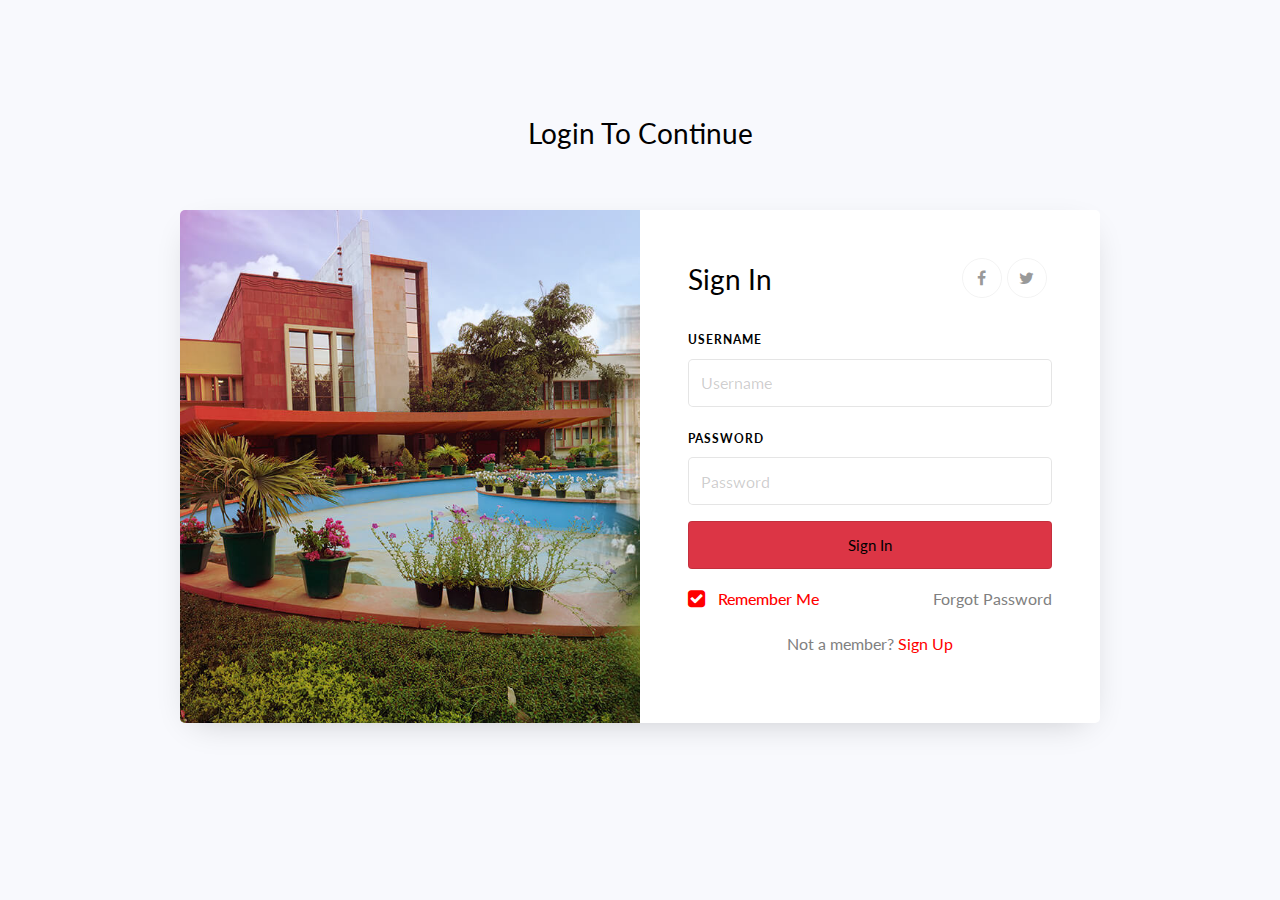
<file: index.html>
<!doctype html>
<html lang="en">
  <head>
  	<title>Login 04</title>
    <meta charset="utf-8">
    <meta name="viewport" content="width=device-width, initial-scale=1, shrink-to-fit=no">

	<link href="https://fonts.googleapis.com/css?family=Lato:300,400,700&display=swap" rel="stylesheet">

	<link rel="stylesheet" href="https://stackpath.bootstrapcdn.com/font-awesome/4.7.0/css/font-awesome.min.css">
	
	<link rel="stylesheet" href="css/style.css">

	</head>
	<body>
	<section class="ftco-section">
		<div class="container">
			<div class="row justify-content-center">
				<div class="col-md-6 text-center mb-5">
					<h2 class="heading-section">Login To Continue</h2>
				</div>
			</div>
			<div class="row justify-content-center">
				<div class="col-md-12 col-lg-10">
					<div class="wrap d-md-flex">
						<div class="img" style="background-image: url(images/bg-1.jpg); background-position: left;">
			      </div>
						<div class="login-wrap p-4 p-md-5">
			      	<div class="d-flex">
			      		<div class="w-100">
			      			<h3 class="mb-4">Sign In</h3>
			      		</div>
								<div class="w-100">
									<p class="social-media d-flex justify-content-end">
										<a href="#" class=" social-icon d-flex align-items-center justify-content-center"><span class="fa fa-facebook"></span></a>
										<a href="#" class="social-icon d-flex align-items-center justify-content-center"><span class="fa fa-twitter"></span></a>
									</p>
								</div>
			      	</div>
							<form action="#" class="signin-form">
			      		<div class="form-group mb-3">
			      			<label class="label" for="name">Username</label>
			      			<input type="text" class="form-control" placeholder="Username" required>
			      		</div>
		            <div class="form-group mb-3">
		            	<label class="label" for="password">Password</label>
		              <input type="password" class="form-control" placeholder="Password" required>
		            </div>
		            <div class="form-group">
		            <a href="homepage/index.html"><button type="button" class="form-control btn btn-danger rounded submit px-3">Sign In</button></a>
		            </div>
		            <div class="form-group d-md-flex">
		            	<div class="w-50 text-left">
			            	<label class="checkbox-wrap checkbox-primary mb-0">Remember Me
									  <input type="checkbox" checked>
									  <span class="checkmark"></span>
										</label>
									</div>
									<div class="w-50 text-md-right">
										<a href="#">Forgot Password</a>
									</div>
		            </div>
		          </form>
		          <p class="text-center">Not a member? <a href="homepage/index.html" class="red">Sign Up</a></p>
		        </div>
		      </div>
				</div>
			</div>
		</div>
	</section>

	<script src="js/jquery.min.js"></script>
  <script src="js/popper.js"></script>
  <script src="js/bootstrap.min.js"></script>
  <script src="js/main.js"></script>

	</body>
</html>
</file>
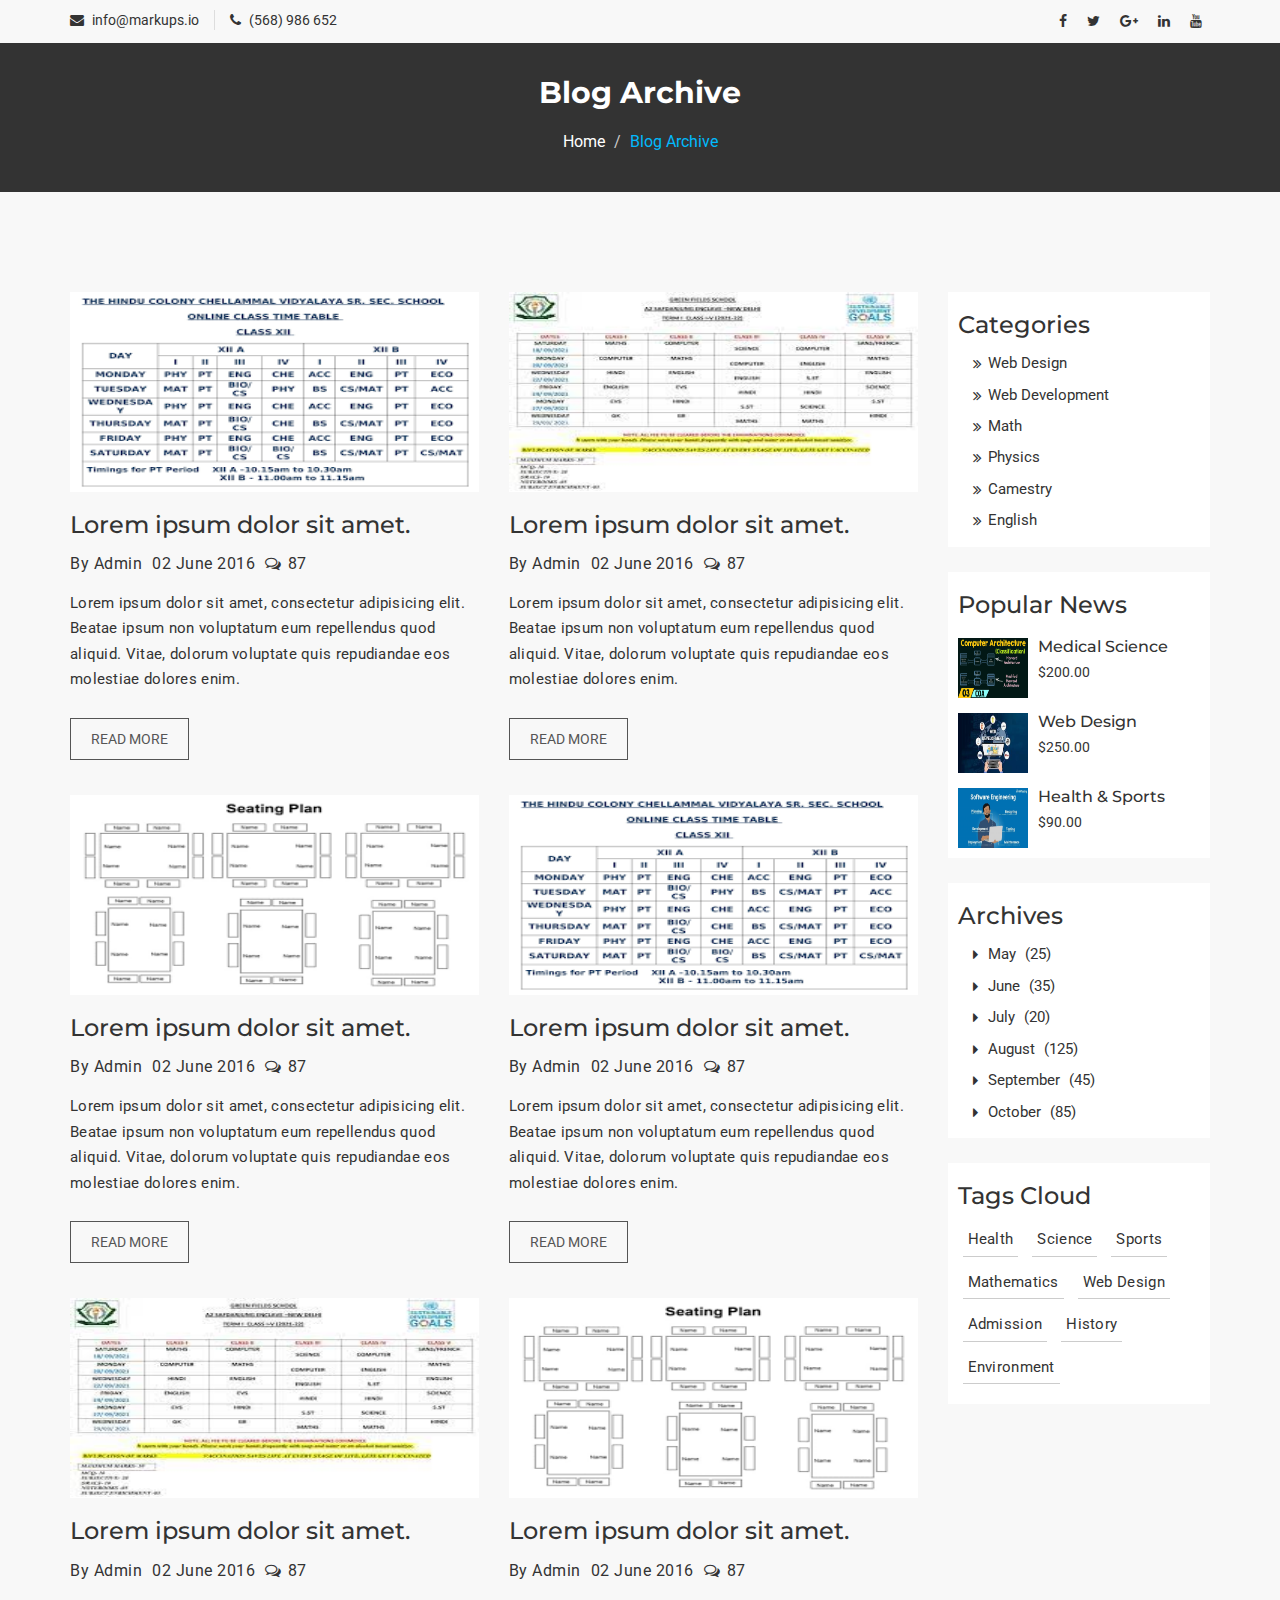
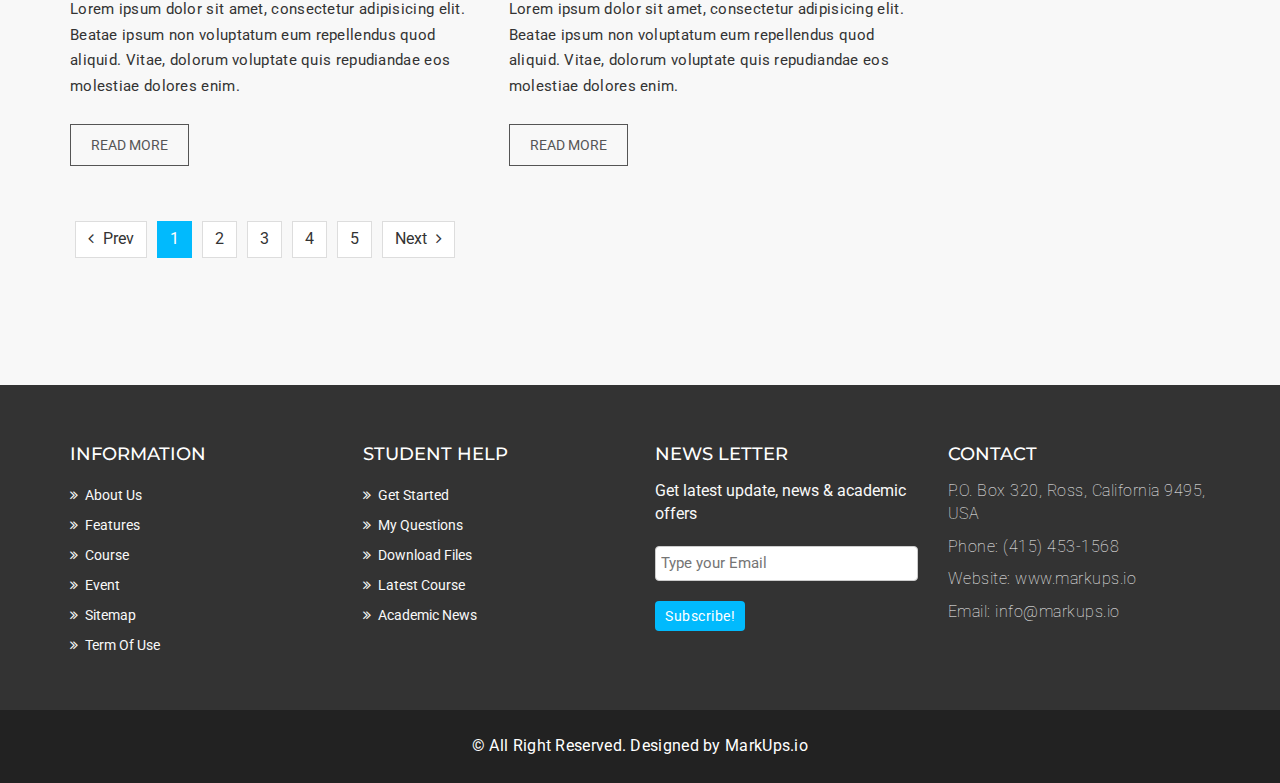
<file: homepage/blog-archive.html>
<!DOCTYPE html>
<html lang="en">
  <head>
    <meta charset="utf-8">
    <meta http-equiv="X-UA-Compatible" content="IE=edge">
    <meta name="viewport" content="width=device-width, initial-scale=1">    
    <title>Varsity | Blog</title>

    <!-- Favicon -->
    <link rel="shortcut icon" href="assets/img/favicon.ico" type="image/x-icon">

    <!-- Font awesome -->
    <link href="assets/css/font-awesome.css" rel="stylesheet">
    <!-- Bootstrap -->
    <link href="assets/css/bootstrap.css" rel="stylesheet">   
    <!-- Slick slider -->
    <link rel="stylesheet" type="text/css" href="assets/css/slick.css">          
    <!-- Fancybox slider -->
    <link rel="stylesheet" href="assets/css/jquery.fancybox.css" type="text/css" media="screen" /> 
    <!-- Theme color -->
    <link id="switcher" href="assets/css/theme-color/default-theme.css" rel="stylesheet">  

    <!-- Main style sheet -->
    <link href="assets/css/style.css" rel="stylesheet">    

   
    <!-- Google Fonts -->
    <link href='https://fonts.googleapis.com/css?family=Montserrat:400,700' rel='stylesheet' type='text/css'>
    <link href='https://fonts.googleapis.com/css?family=Roboto:400,400italic,300,300italic,500,700' rel='stylesheet' type='text/css'>
    

    <!-- HTML5 shim and Respond.js for IE8 support of HTML5 elements and media queries -->
    <!-- WARNING: Respond.js doesn't work if you view the page via file:// -->
    <!--[if lt IE 9]>
      <script src="https://oss.maxcdn.com/html5shiv/3.7.2/html5shiv.min.js"></script>
      <script src="https://oss.maxcdn.com/respond/1.4.2/respond.min.js"></script>
    <![endif]-->

  </head>
  <body>   
  
  <!--START SCROLL TOP BUTTON -->
    <a class="scrollToTop" href="#">
      <i class="fa fa-angle-up"></i>      
    </a>
  <!-- END SCROLL TOP BUTTON -->

  <!-- Start header  -->
  <header id="mu-header">
    <div class="container">
      <div class="row">
        <div class="col-lg-12 col-md-12">
          <div class="mu-header-area">
            <div class="row">
              <div class="col-lg-6 col-md-6 col-sm-6 col-xs-6">
                <div class="mu-header-top-left">
                  <div class="mu-top-email">
                    <i class="fa fa-envelope"></i>
                    <span>info@markups.io</span>
                  </div>
                  <div class="mu-top-phone">
                    <i class="fa fa-phone"></i>
                    <span>(568) 986 652</span>
                  </div>
                </div>
              </div>
              <div class="col-lg-6 col-md-6 col-sm-6 col-xs-6">
                <div class="mu-header-top-right">
                  <nav>
                    <ul class="mu-top-social-nav">
                      <li><a href="#"><span class="fa fa-facebook"></span></a></li>
                      <li><a href="#"><span class="fa fa-twitter"></span></a></li>
                      <li><a href="#"><span class="fa fa-google-plus"></span></a></li>
                      <li><a href="#"><span class="fa fa-linkedin"></span></a></li>
                      <li><a href="#"><span class="fa fa-youtube"></span></a></li>
                    </ul>
                  </nav>
                </div>
              </div>
            </div>
          </div>
        </div>
      </div>
    </div>
  </header>
  <!-- End header  -->
  <!-- Start menu -->
  <section id="mu-menu">
    <nav class="navbar navbar-default" role="navigation">  
      <div class="container">
        <div class="navbar-header">
          <!-- FOR MOBILE VIEW COLLAPSED BUTTON -->
          <button type="button" class="navbar-toggle collapsed" data-toggle="collapse" data-target="#navbar" aria-expanded="false" aria-controls="navbar">
            <span class="sr-only">Toggle navigation</span>
            <span class="icon-bar"></span>
            <span class="icon-bar"></span>
            <span class="icon-bar"></span>
          </button>
          <!-- LOGO -->              
          <!-- TEXT BASED LOGO -->
          <a class="navbar-brand" href="index.html"><i class="fa fa-university"></i><span>Varsity</span></a>
          <!-- IMG BASED LOGO  -->
          <!-- <a class="navbar-brand" href="index.html"><img src="assets/img/logo.png" alt="logo"></a> -->
        </div>
        <div id="navbar" class="navbar-collapse collapse">
          <ul id="top-menu" class="nav navbar-nav navbar-right main-nav">
            <li><a href="index.html">Home</a></li>            
            <li class="dropdown">
              <a href="#" class="dropdown-toggle" data-toggle="dropdown">Course <span class="fa fa-angle-down"></span></a>
              <ul class="dropdown-menu" role="menu">
                <li><a href="course.html">Course Archive</a></li>                
                <li><a href="course-detail.html">Course Detail</a></li>                
              </ul>
            </li>           
            <li><a href="gallery.html">Gallery</a></li>
            <li class="dropdown active">
              <a href="#" class="dropdown-toggle" data-toggle="dropdown">Blog <span class="fa fa-angle-down"></span></a>
              <ul class="dropdown-menu" role="menu">
                <li><a href="blog-archive.html">Blog Archive</a></li>                
                <li><a href="blog-single.html">Blog Single</a></li>                
              </ul>
            </li>            
            <li><a href="contact.html">Contact</a></li>
            <li><a href="404.html">404 Page</a></li>               
            <li><a href="#" id="mu-search-icon"><i class="fa fa-search"></i></a></li>
          </ul>                     
        </div><!--/.nav-collapse -->        
      </div>     
    </nav>
  </section>
  <!-- End menu -->
  <!-- Start search box -->
  <div id="mu-search">
    <div class="mu-search-area">      
      <button class="mu-search-close"><span class="fa fa-close"></span></button>
      <div class="container">
        <div class="row">
          <div class="col-md-12">            
            <form class="mu-search-form">
              <input type="search" placeholder="Type Your Keyword(s) & Hit Enter">
            </form>
          </div>
        </div>
      </div>
    </div>
  </div>
  <!-- End search box -->
 <!-- Page breadcrumb -->
 <section id="mu-page-breadcrumb">
   <div class="container">
     <div class="row">
       <div class="col-md-12">
         <div class="mu-page-breadcrumb-area">
           <h2>Blog Archive</h2>
           <ol class="breadcrumb">
            <li><a href="#">Home</a></li>            
            <li class="active">Blog Archive</li>
          </ol>
         </div>
       </div>
     </div>
   </div>
 </section>
 <!-- End breadcrumb -->
 <section id="mu-course-content">
   <div class="container">
     <div class="row">
       <div class="col-md-12">
         <div class="mu-course-content-area">
            <div class="row">
              <div class="col-md-9">
                <!-- start course content container -->
                <div class="mu-course-container mu-blog-archive">
                  <div class="row">
                    <div class="col-md-6 col-sm-6">
                      <article class="mu-blog-single-item">
                        <figure class="mu-blog-single-img">
                          <a href="#"><img src="assets/img/blog/blog-1.jpg" alt="img"></a>
                          <figcaption class="mu-blog-caption">
                            <h3><a href="#">Lorem ipsum dolor sit amet.</a></h3>
                          </figcaption>                      
                        </figure>
                        <div class="mu-blog-meta">
                          <a href="#">By Admin</a>
                          <a href="#">02 June 2016</a>
                          <span><i class="fa fa-comments-o"></i>87</span>
                        </div>
                        <div class="mu-blog-description">
                          <p>Lorem ipsum dolor sit amet, consectetur adipisicing elit. Beatae ipsum non voluptatum eum repellendus quod aliquid. Vitae, dolorum voluptate quis repudiandae eos molestiae dolores enim.</p>
                          <a class="mu-read-more-btn" href="#">Read More</a>
                        </div>
                      </article> 
                    </div>                  
                    <div class="col-md-6 col-sm-6">
                      <article class="mu-blog-single-item">
                        <figure class="mu-blog-single-img">
                          <a href="#"><img src="assets/img/blog/blog-2.jpg" alt="img"></a>
                          <figcaption class="mu-blog-caption">
                            <h3><a href="#">Lorem ipsum dolor sit amet.</a></h3>
                          </figcaption>                      
                        </figure>
                        <div class="mu-blog-meta">
                          <a href="#">By Admin</a>
                          <a href="#">02 June 2016</a>
                          <span><i class="fa fa-comments-o"></i>87</span>
                        </div>
                        <div class="mu-blog-description">
                          <p>Lorem ipsum dolor sit amet, consectetur adipisicing elit. Beatae ipsum non voluptatum eum repellendus quod aliquid. Vitae, dolorum voluptate quis repudiandae eos molestiae dolores enim.</p>
                          <a class="mu-read-more-btn" href="#">Read More</a>
                        </div>
                      </article>
                    </div>
                   <div class="col-md-6 col-sm-6">
                      <article class="mu-blog-single-item">
                        <figure class="mu-blog-single-img">
                          <a href="#"><img src="assets/img/blog/blog-3.jpg" alt="img"></a>
                          <figcaption class="mu-blog-caption">
                            <h3><a href="#">Lorem ipsum dolor sit amet.</a></h3>
                          </figcaption>                      
                        </figure>
                        <div class="mu-blog-meta">
                          <a href="#">By Admin</a>
                          <a href="#">02 June 2016</a>
                          <span><i class="fa fa-comments-o"></i>87</span>
                        </div>
                        <div class="mu-blog-description">
                          <p>Lorem ipsum dolor sit amet, consectetur adipisicing elit. Beatae ipsum non voluptatum eum repellendus quod aliquid. Vitae, dolorum voluptate quis repudiandae eos molestiae dolores enim.</p>
                          <a class="mu-read-more-btn" href="#">Read More</a>
                        </div>
                      </article>
                    </div>
                    <div class="col-md-6 col-sm-6">
                      <article class="mu-blog-single-item">
                        <figure class="mu-blog-single-img">
                          <a href="#"><img src="assets/img/blog/blog-1.jpg" alt="img"></a>
                          <figcaption class="mu-blog-caption">
                            <h3><a href="#">Lorem ipsum dolor sit amet.</a></h3>
                          </figcaption>                      
                        </figure>
                        <div class="mu-blog-meta">
                          <a href="#">By Admin</a>
                          <a href="#">02 June 2016</a>
                          <span><i class="fa fa-comments-o"></i>87</span>
                        </div>
                        <div class="mu-blog-description">
                          <p>Lorem ipsum dolor sit amet, consectetur adipisicing elit. Beatae ipsum non voluptatum eum repellendus quod aliquid. Vitae, dolorum voluptate quis repudiandae eos molestiae dolores enim.</p>
                          <a class="mu-read-more-btn" href="#">Read More</a>
                        </div>
                      </article>
                    </div>
                    <div class="col-md-6 col-sm-6">
                      <article class="mu-blog-single-item">
                        <figure class="mu-blog-single-img">
                          <a href="#"><img src="assets/img/blog/blog-2.jpg" alt="img"></a>
                          <figcaption class="mu-blog-caption">
                            <h3><a href="#">Lorem ipsum dolor sit amet.</a></h3>
                          </figcaption>                      
                        </figure>
                        <div class="mu-blog-meta">
                          <a href="#">By Admin</a>
                          <a href="#">02 June 2016</a>
                          <span><i class="fa fa-comments-o"></i>87</span>
                        </div>
                        <div class="mu-blog-description">
                          <p>Lorem ipsum dolor sit amet, consectetur adipisicing elit. Beatae ipsum non voluptatum eum repellendus quod aliquid. Vitae, dolorum voluptate quis repudiandae eos molestiae dolores enim.</p>
                          <a class="mu-read-more-btn" href="#">Read More</a>
                        </div>
                      </article>
                    </div>
                    <div class="col-md-6 col-sm-6">
                      <article class="mu-blog-single-item">
                        <figure class="mu-blog-single-img">
                          <a href="#"><img src="assets/img/blog/blog-3.jpg" alt="img"></a>
                          <figcaption class="mu-blog-caption">
                            <h3><a href="#">Lorem ipsum dolor sit amet.</a></h3>
                          </figcaption>                      
                        </figure>
                        <div class="mu-blog-meta">
                          <a href="#">By Admin</a>
                          <a href="#">02 June 2016</a>
                          <span><i class="fa fa-comments-o"></i>87</span>
                        </div>
                        <div class="mu-blog-description">
                          <p>Lorem ipsum dolor sit amet, consectetur adipisicing elit. Beatae ipsum non voluptatum eum repellendus quod aliquid. Vitae, dolorum voluptate quis repudiandae eos molestiae dolores enim.</p>
                          <a class="mu-read-more-btn" href="#">Read More</a>
                        </div>
                      </article>
                    </div>
                  </div>
                </div>
                <!-- end course content container -->
                <!-- start course pagination -->
                <div class="mu-pagination">
                  <nav>
                    <ul class="pagination">
                      <li>
                        <a href="#" aria-label="Previous">
                          <span class="fa fa-angle-left"></span> Prev 
                        </a>
                      </li>
                      <li class="active"><a href="#">1</a></li>
                      <li><a href="#">2</a></li>
                      <li><a href="#">3</a></li>
                      <li><a href="#">4</a></li>
                      <li><a href="#">5</a></li>
                      <li>
                        <a href="#" aria-label="Next">
                         Next <span class="fa fa-angle-right"></span>
                        </a>
                      </li>
                    </ul>
                  </nav>
                </div>
                <!-- end course pagination -->
              </div>
              <div class="col-md-3">
                <!-- start sidebar -->
                <aside class="mu-sidebar">
                  <!-- start single sidebar -->
                  <div class="mu-single-sidebar">
                    <h3>Categories</h3>
                    <ul class="mu-sidebar-catg">
                      <li><a href="#">Web Design</a></li>
                      <li><a href="">Web Development</a></li>
                      <li><a href="">Math</a></li>
                      <li><a href="">Physics</a></li>
                      <li><a href="">Camestry</a></li>
                      <li><a href="">English</a></li>
                    </ul>
                  </div>
                  <!-- end single sidebar -->
                  <!-- start single sidebar -->
                  <div class="mu-single-sidebar">
                    <h3>Popular News</h3>
                    <div class="mu-sidebar-popular-courses">
                      <div class="media">
                        <div class="media-left">
                          <a href="#">
                            <img class="media-object" src="assets/img/courses/1.jpg" alt="img">
                          </a>
                        </div>
                        <div class="media-body">
                          <h4 class="media-heading"><a href="#">Medical Science</a></h4>                      
                          <span class="popular-course-price">$200.00</span>
                        </div>
                      </div>
                      <div class="media">
                        <div class="media-left">
                          <a href="#">
                            <img class="media-object" src="assets/img/courses/2.jpg" alt="img">
                          </a>
                        </div>
                        <div class="media-body">
                          <h4 class="media-heading"><a href="#">Web Design</a></h4>                      
                          <span class="popular-course-price">$250.00</span>
                        </div>
                      </div>
                      <div class="media">
                        <div class="media-left">
                          <a href="#">
                            <img class="media-object" src="assets/img/courses/3.jpg" alt="img">
                          </a>
                        </div>
                        <div class="media-body">
                          <h4 class="media-heading"><a href="#">Health & Sports</a></h4>                      
                          <span class="popular-course-price">$90.00</span>
                        </div>
                      </div>
                    </div>
                  </div>
                  <!-- end single sidebar -->
                  <!-- start single sidebar -->
                  <div class="mu-single-sidebar">
                    <h3>Archives</h3>
                    <ul class="mu-sidebar-catg mu-sidebar-archives">
                      <li><a href="#">May <span>(25)</span></a></li>
                      <li><a href="">June <span>(35)</span></a></li>
                      <li><a href="">July <span>(20)</span></a></li>
                      <li><a href="">August <span>(125)</span></a></li>
                      <li><a href="">September <span>(45)</span></a></li>
                      <li><a href="">October <span>(85)</span></a></li>
                    </ul>
                  </div>
                  <!-- end single sidebar -->
                  <!-- start single sidebar -->
                  <div class="mu-single-sidebar">
                    <h3>Tags Cloud</h3>
                    <div class="tag-cloud">
                      <a href="#">Health</a>
                      <a href="#">Science</a>
                      <a href="#">Sports</a>
                      <a href="#">Mathematics</a>
                      <a href="#">Web Design</a>
                      <a href="#">Admission</a>
                      <a href="#">History</a>
                      <a href="#">Environment</a>
                    </div>
                  </div>
                  <!-- end single sidebar -->
                </aside>
                <!-- / end sidebar -->
             </div>
           </div>
         </div>
       </div>
     </div>
   </div>
 </section>

  <!-- Start footer -->
  <footer id="mu-footer">
    <!-- start footer top -->
    <div class="mu-footer-top">
      <div class="container">
        <div class="mu-footer-top-area">
          <div class="row">
            <div class="col-lg-3 col-md-3 col-sm-3">
              <div class="mu-footer-widget">
                <h4>Information</h4>
                <ul>
                  <li><a href="#">About Us</a></li>
                  <li><a href="">Features</a></li>
                  <li><a href="">Course</a></li>
                  <li><a href="">Event</a></li>
                  <li><a href="">Sitemap</a></li>
                  <li><a href="">Term Of Use</a></li>
                </ul>
              </div>
            </div>
            <div class="col-lg-3 col-md-3 col-sm-3">
              <div class="mu-footer-widget">
                <h4>Student Help</h4>
                <ul>
                  <li><a href="">Get Started</a></li>
                  <li><a href="#">My Questions</a></li>
                  <li><a href="">Download Files</a></li>
                  <li><a href="">Latest Course</a></li>
                  <li><a href="">Academic News</a></li>                  
                </ul>
              </div>
            </div>
            <div class="col-lg-3 col-md-3 col-sm-3">
              <div class="mu-footer-widget">
                <h4>News letter</h4>
                <p>Get latest update, news & academic offers</p>
                <form class="mu-subscribe-form">
                  <input type="email" placeholder="Type your Email">
                  <button class="mu-subscribe-btn" type="submit">Subscribe!</button>
                </form>               
              </div>
            </div>
            <div class="col-lg-3 col-md-3 col-sm-3">
              <div class="mu-footer-widget">
                <h4>Contact</h4>
                <address>
                  <p>P.O. Box 320, Ross, California 9495, USA</p>
                  <p>Phone: (415) 453-1568 </p>
                  <p>Website: www.markups.io</p>
                  <p>Email: info@markups.io</p>
                </address>
              </div>
            </div>
          </div>
        </div>
      </div>
    </div>
    <!-- end footer top -->
    <!-- start footer bottom -->
    <div class="mu-footer-bottom">
      <div class="container">
        <div class="mu-footer-bottom-area">
          <p>&copy; All Right Reserved. Designed by <a href="http://www.markups.io/" rel="nofollow">MarkUps.io</a></p>
        </div>
      </div>
    </div>
    <!-- end footer bottom -->
  </footer>
  <!-- End footer -->





  
  <!-- jQuery library -->
  <script src="assets/js/jquery.min.js"></script>  
  <!-- Include all compiled plugins (below), or include individual files as needed -->
  <script src="assets/js/bootstrap.js"></script>   
  <!-- Slick slider -->
  <script type="text/javascript" src="assets/js/slick.js"></script>
  <!-- Counter -->
  <script type="text/javascript" src="assets/js/waypoints.js"></script>
  <script type="text/javascript" src="assets/js/jquery.counterup.js"></script>  
  <!-- Mixit slider -->
  <script type="text/javascript" src="assets/js/jquery.mixitup.js"></script>
  <!-- Add fancyBox -->        
  <script type="text/javascript" src="assets/js/jquery.fancybox.pack.js"></script>

  <!-- Custom js -->
  <script src="assets/js/custom.js"></script> 

  </body>
</html>
</file>
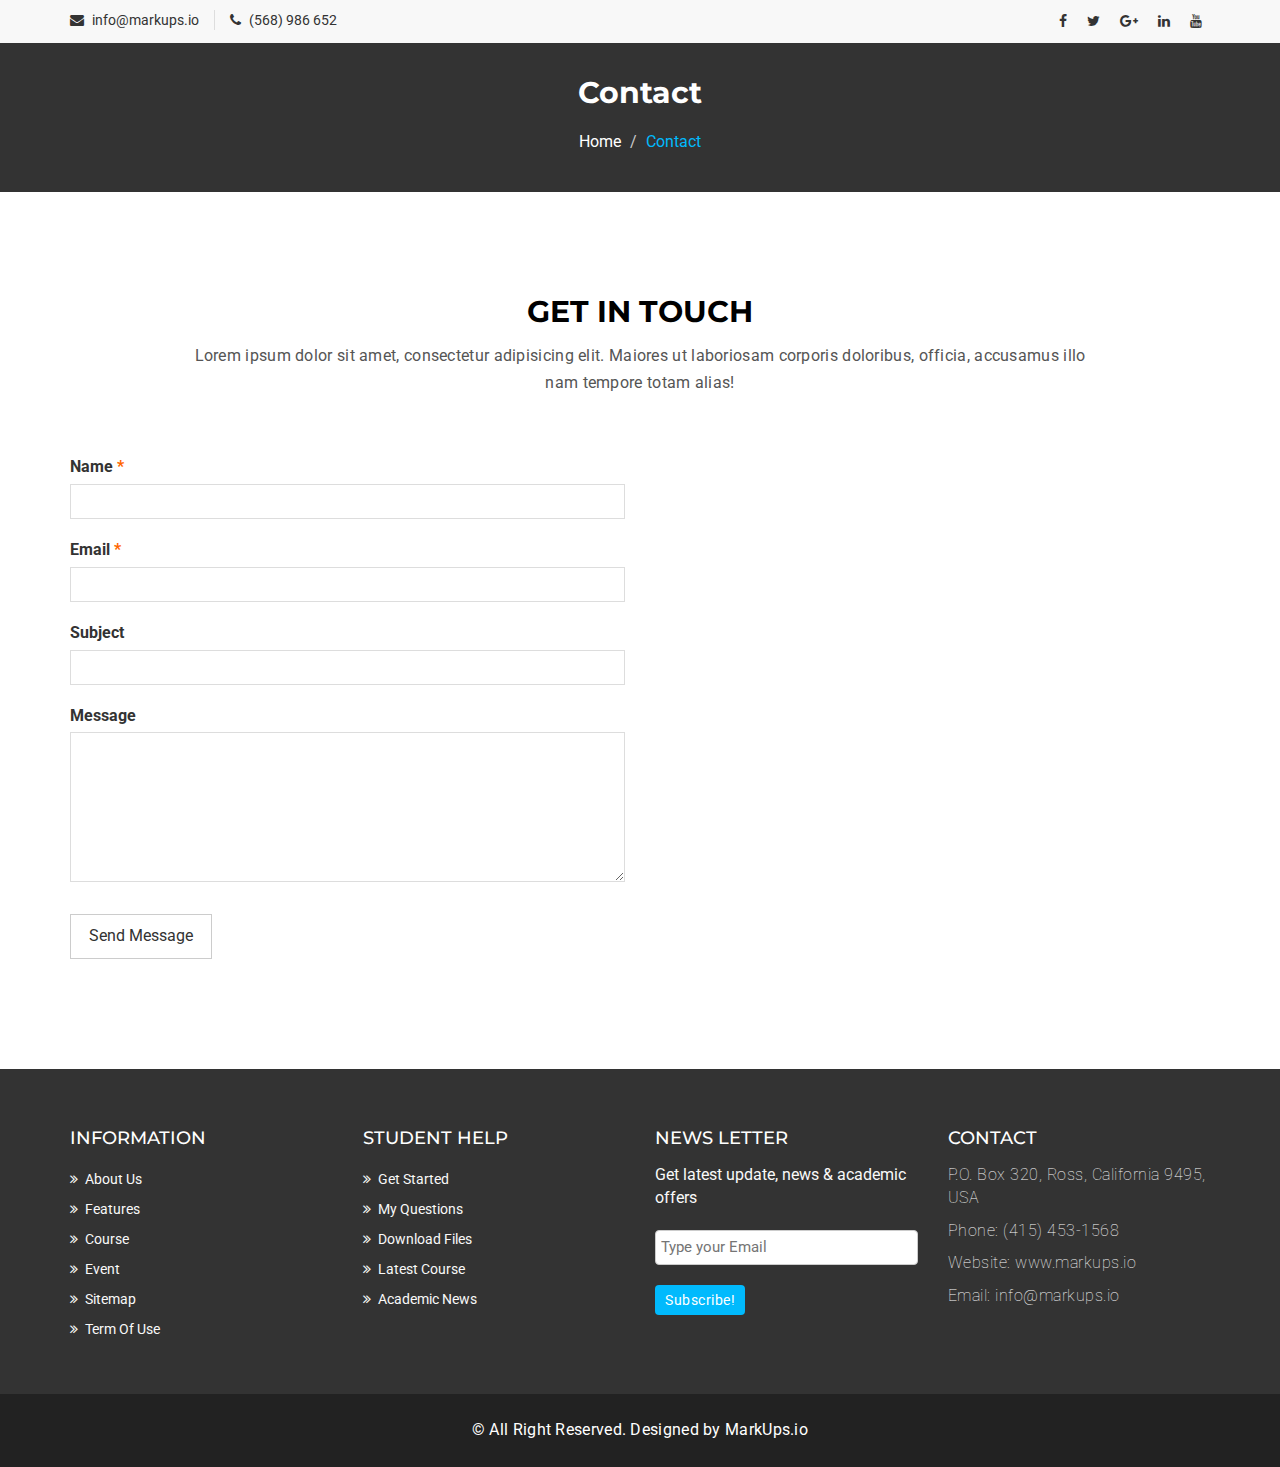
<file: homepage/contact.html>
<!DOCTYPE html>
<html lang="en">
  <head>
    <meta charset="utf-8">
    <meta http-equiv="X-UA-Compatible" content="IE=edge">
    <meta name="viewport" content="width=device-width, initial-scale=1">    
    <title>Varsity | Contact</title>

    <!-- Favicon -->
    <link rel="shortcut icon" href="assets/img/favicon.ico" type="image/x-icon">

    <!-- Font awesome -->
    <link href="assets/css/font-awesome.css" rel="stylesheet">
    <!-- Bootstrap -->
    <link href="assets/css/bootstrap.css" rel="stylesheet">   
    <!-- Slick slider -->
    <link rel="stylesheet" type="text/css" href="assets/css/slick.css">          
    <!-- Fancybox slider -->
    <link rel="stylesheet" href="assets/css/jquery.fancybox.css" type="text/css" media="screen" /> 
    <!-- Theme color -->
    <link id="switcher" href="assets/css/theme-color/default-theme.css" rel="stylesheet">    

    <!-- Main style sheet -->
    <link href="assets/css/style.css" rel="stylesheet">    

   
    <!-- Google Fonts -->
    <link href='https://fonts.googleapis.com/css?family=Montserrat:400,700' rel='stylesheet' type='text/css'>
    <link href='https://fonts.googleapis.com/css?family=Roboto:400,400italic,300,300italic,500,700' rel='stylesheet' type='text/css'>
    

    <!-- HTML5 shim and Respond.js for IE8 support of HTML5 elements and media queries -->
    <!-- WARNING: Respond.js doesn't work if you view the page via file:// -->
    <!--[if lt IE 9]>
      <script src="https://oss.maxcdn.com/html5shiv/3.7.2/html5shiv.min.js"></script>
      <script src="https://oss.maxcdn.com/respond/1.4.2/respond.min.js"></script>
    <![endif]-->

  </head>
  <body>
  
  <!--START SCROLL TOP BUTTON -->
    <a class="scrollToTop" href="#">
      <i class="fa fa-angle-up"></i>      
    </a>
  <!-- END SCROLL TOP BUTTON -->

  <!-- Start header  -->
  <header id="mu-header">
    <div class="container">
      <div class="row">
        <div class="col-lg-12 col-md-12">
          <div class="mu-header-area">
            <div class="row">
              <div class="col-lg-6 col-md-6 col-sm-6 col-xs-6">
                <div class="mu-header-top-left">
                  <div class="mu-top-email">
                    <i class="fa fa-envelope"></i>
                    <span>info@markups.io</span>
                  </div>
                  <div class="mu-top-phone">
                    <i class="fa fa-phone"></i>
                    <span>(568) 986 652</span>
                  </div>
                </div>
              </div>
              <div class="col-lg-6 col-md-6 col-sm-6 col-xs-6">
                <div class="mu-header-top-right">
                  <nav>
                    <ul class="mu-top-social-nav">
                      <li><a href="#"><span class="fa fa-facebook"></span></a></li>
                      <li><a href="#"><span class="fa fa-twitter"></span></a></li>
                      <li><a href="#"><span class="fa fa-google-plus"></span></a></li>
                      <li><a href="#"><span class="fa fa-linkedin"></span></a></li>
                      <li><a href="#"><span class="fa fa-youtube"></span></a></li>
                    </ul>
                  </nav>
                </div>
              </div>
            </div>
          </div>
        </div>
      </div>
    </div>
  </header>
  <!-- End header  -->
  <!-- Start menu -->
  <section id="mu-menu">
    <nav class="navbar navbar-default" role="navigation">  
      <div class="container">
        <div class="navbar-header">
          <!-- FOR MOBILE VIEW COLLAPSED BUTTON -->
          <button type="button" class="navbar-toggle collapsed" data-toggle="collapse" data-target="#navbar" aria-expanded="false" aria-controls="navbar">
            <span class="sr-only">Toggle navigation</span>
            <span class="icon-bar"></span>
            <span class="icon-bar"></span>
            <span class="icon-bar"></span>
          </button>
          <!-- LOGO -->              
          <!-- TEXT BASED LOGO -->
          <a class="navbar-brand" href="index.html"><i class="fa fa-university"></i><span>Varsity</span></a>
          <!-- IMG BASED LOGO  -->
          <!-- <a class="navbar-brand" href="index.html"><img src="assets/img/logo.png" alt="logo"></a> -->
        </div>
        <div id="navbar" class="navbar-collapse collapse">
          <ul id="top-menu" class="nav navbar-nav navbar-right main-nav">
            <li><a href="index.html">Home</a></li>            
            <li class="dropdown">
              <a href="#" class="dropdown-toggle" data-toggle="dropdown">Course <span class="fa fa-angle-down"></span></a>
              <ul class="dropdown-menu" role="menu">
                <li><a href="course.html">Course Archive</a></li>                
                <li><a href="course-detail.html">Course Detail</a></li>                
              </ul>
            </li>           
            <li><a href="gallery.html">Gallery</a></li>
            <li class="dropdown">
              <a href="#" class="dropdown-toggle" data-toggle="dropdown">Blog <span class="fa fa-angle-down"></span></a>
              <ul class="dropdown-menu" role="menu">
                <li><a href="blog-archive.html">Blog Archive</a></li>                
                <li><a href="blog-single.html">Blog Single</a></li>                
              </ul>
            </li>            
            <li class="active"><a href="contact.html">Contact</a></li>
            <li><a href="404.html">404 Page</a></li>               
            <li><a href="#" id="mu-search-icon"><i class="fa fa-search"></i></a></li>
          </ul>                   
        </div><!--/.nav-collapse -->        
      </div>     
    </nav>
  </section>
  <!-- End menu -->
  <!-- Start search box -->
  <div id="mu-search">
    <div class="mu-search-area">      
      <button class="mu-search-close"><span class="fa fa-close"></span></button>
      <div class="container">
        <div class="row">
          <div class="col-md-12">            
            <form class="mu-search-form">
             <input type="search" placeholder="Type Your Keyword(s) & Hit Enter">
            </form>
          </div>
        </div>
      </div>
    </div>
  </div>
  <!-- End search box -->
 <!-- Page breadcrumb -->
 <section id="mu-page-breadcrumb">
   <div class="container">
     <div class="row">
       <div class="col-md-12">
         <div class="mu-page-breadcrumb-area">
           <h2>Contact</h2>
           <ol class="breadcrumb">
            <li><a href="#">Home</a></li>            
            <li class="active">Contact</li>
          </ol>
         </div>
       </div>
     </div>
   </div>
 </section>
 <!-- End breadcrumb -->

 <!-- Start contact  -->
 <section id="mu-contact">
   <div class="container">
     <div class="row">
       <div class="col-md-12">
         <div class="mu-contact-area">
          <!-- start title -->
          <div class="mu-title">
            <h2>Get in Touch</h2>
            <p>Lorem ipsum dolor sit amet, consectetur adipisicing elit. Maiores ut laboriosam corporis doloribus, officia, accusamus illo nam tempore totam alias!</p>
          </div>
          <!-- end title -->
          <!-- start contact content -->
          <div class="mu-contact-content">           
            <div class="row">
              <div class="col-md-6">
                <div class="mu-contact-left">
                  <form class="contactform">                  
                    <p class="comment-form-author">
                      <label for="author">Name <span class="required">*</span></label>
                      <input type="text" required="required" size="30" value="" name="author">
                    </p>
                    <p class="comment-form-email">
                      <label for="email">Email <span class="required">*</span></label>
                      <input type="email" required="required" aria-required="true" value="" name="email">
                    </p>
                    <p class="comment-form-url">
                      <label for="subject">Subject</label>
                      <input type="text" name="subject">  
                    </p>
                    <p class="comment-form-comment">
                      <label for="comment">Message</label>
                      <textarea required="required" aria-required="true" rows="8" cols="45" name="comment"></textarea>
                    </p>                
                    <p class="form-submit">
                      <input type="submit" value="Send Message" class="mu-post-btn" name="submit">
                    </p>        
                  </form>
                </div>
              </div>
              <div class="col-md-6">
                <div class="mu-contact-right">
                  <iframe src="https://www.google.com/maps/embed?pb=!1m23!1m12!1m3!1d6249.345033302234!2d-80.02791918555701!3d40.45935344513505!2m3!1f0!2f0!3f0!3m2!1i1024!2i768!4f13.1!4m8!3e6!4m0!4m5!1s0x8834f411a7b748bd%3A0xaec8197db3de9a9e!2sCalifornia-Kirkbride%2C+Pittsburgh%2C+PA%2C+USA!3m2!1d40.4600435!2d-80.0213538!5e0!3m2!1sen!2sbd!4v1464270878470" width="100%" height="450" frameborder="0" style="border:0" allowfullscreen></iframe>
                </div>
              </div>
            </div>
          </div>
          <!-- end contact content -->
         </div>
       </div>
     </div>
   </div>
 </section>
 <!-- End contact  -->
 

  <!-- Start footer -->
  <footer id="mu-footer">
    <!-- start footer top -->
    <div class="mu-footer-top">
      <div class="container">
        <div class="mu-footer-top-area">
          <div class="row">
            <div class="col-lg-3 col-md-3 col-sm-3">
              <div class="mu-footer-widget">
                <h4>Information</h4>
                <ul>
                  <li><a href="#">About Us</a></li>
                  <li><a href="">Features</a></li>
                  <li><a href="">Course</a></li>
                  <li><a href="">Event</a></li>
                  <li><a href="">Sitemap</a></li>
                  <li><a href="">Term Of Use</a></li>
                </ul>
              </div>
            </div>
            <div class="col-lg-3 col-md-3 col-sm-3">
              <div class="mu-footer-widget">
                <h4>Student Help</h4>
                <ul>
                  <li><a href="">Get Started</a></li>
                  <li><a href="#">My Questions</a></li>
                  <li><a href="">Download Files</a></li>
                  <li><a href="">Latest Course</a></li>
                  <li><a href="">Academic News</a></li>                  
                </ul>
              </div>
            </div>
            <div class="col-lg-3 col-md-3 col-sm-3">
              <div class="mu-footer-widget">
                <h4>News letter</h4>
                <p>Get latest update, news & academic offers</p>
                <form class="mu-subscribe-form">
                  <input type="email" placeholder="Type your Email">
                  <button class="mu-subscribe-btn" type="submit">Subscribe!</button>
                </form>               
              </div>
            </div>
            <div class="col-lg-3 col-md-3 col-sm-3">
              <div class="mu-footer-widget">
                <h4>Contact</h4>
                <address>
                  <p>P.O. Box 320, Ross, California 9495, USA</p>
                  <p>Phone: (415) 453-1568 </p>
                  <p>Website: www.markups.io</p>
                  <p>Email: info@markups.io</p>
                </address>
              </div>
            </div>
          </div>
        </div>
      </div>
    </div>
    <!-- end footer top -->
    <!-- start footer bottom -->
    <div class="mu-footer-bottom">
      <div class="container">
        <div class="mu-footer-bottom-area">
          <p>&copy; All Right Reserved. Designed by <a href="http://www.markups.io/" rel="nofollow">MarkUps.io</a></p>
        </div>
      </div>
    </div>
    <!-- end footer bottom -->
  </footer>
  <!-- End footer -->





  
  <!-- jQuery library -->
  <script src="assets/js/jquery.min.js"></script>  
  <!-- Include all compiled plugins (below), or include individual files as needed -->
  <script src="assets/js/bootstrap.js"></script>   
  <!-- Slick slider -->
  <script type="text/javascript" src="assets/js/slick.js"></script>
  <!-- Counter -->
  <script type="text/javascript" src="assets/js/waypoints.js"></script>
  <script type="text/javascript" src="assets/js/jquery.counterup.js"></script>  
  <!-- Mixit slider -->
  <script type="text/javascript" src="assets/js/jquery.mixitup.js"></script>
  <!-- Add fancyBox -->        
  <script type="text/javascript" src="assets/js/jquery.fancybox.pack.js"></script>

  <!-- Custom js -->
  <script src="assets/js/custom.js"></script> 

  </body>
</html>
</file>
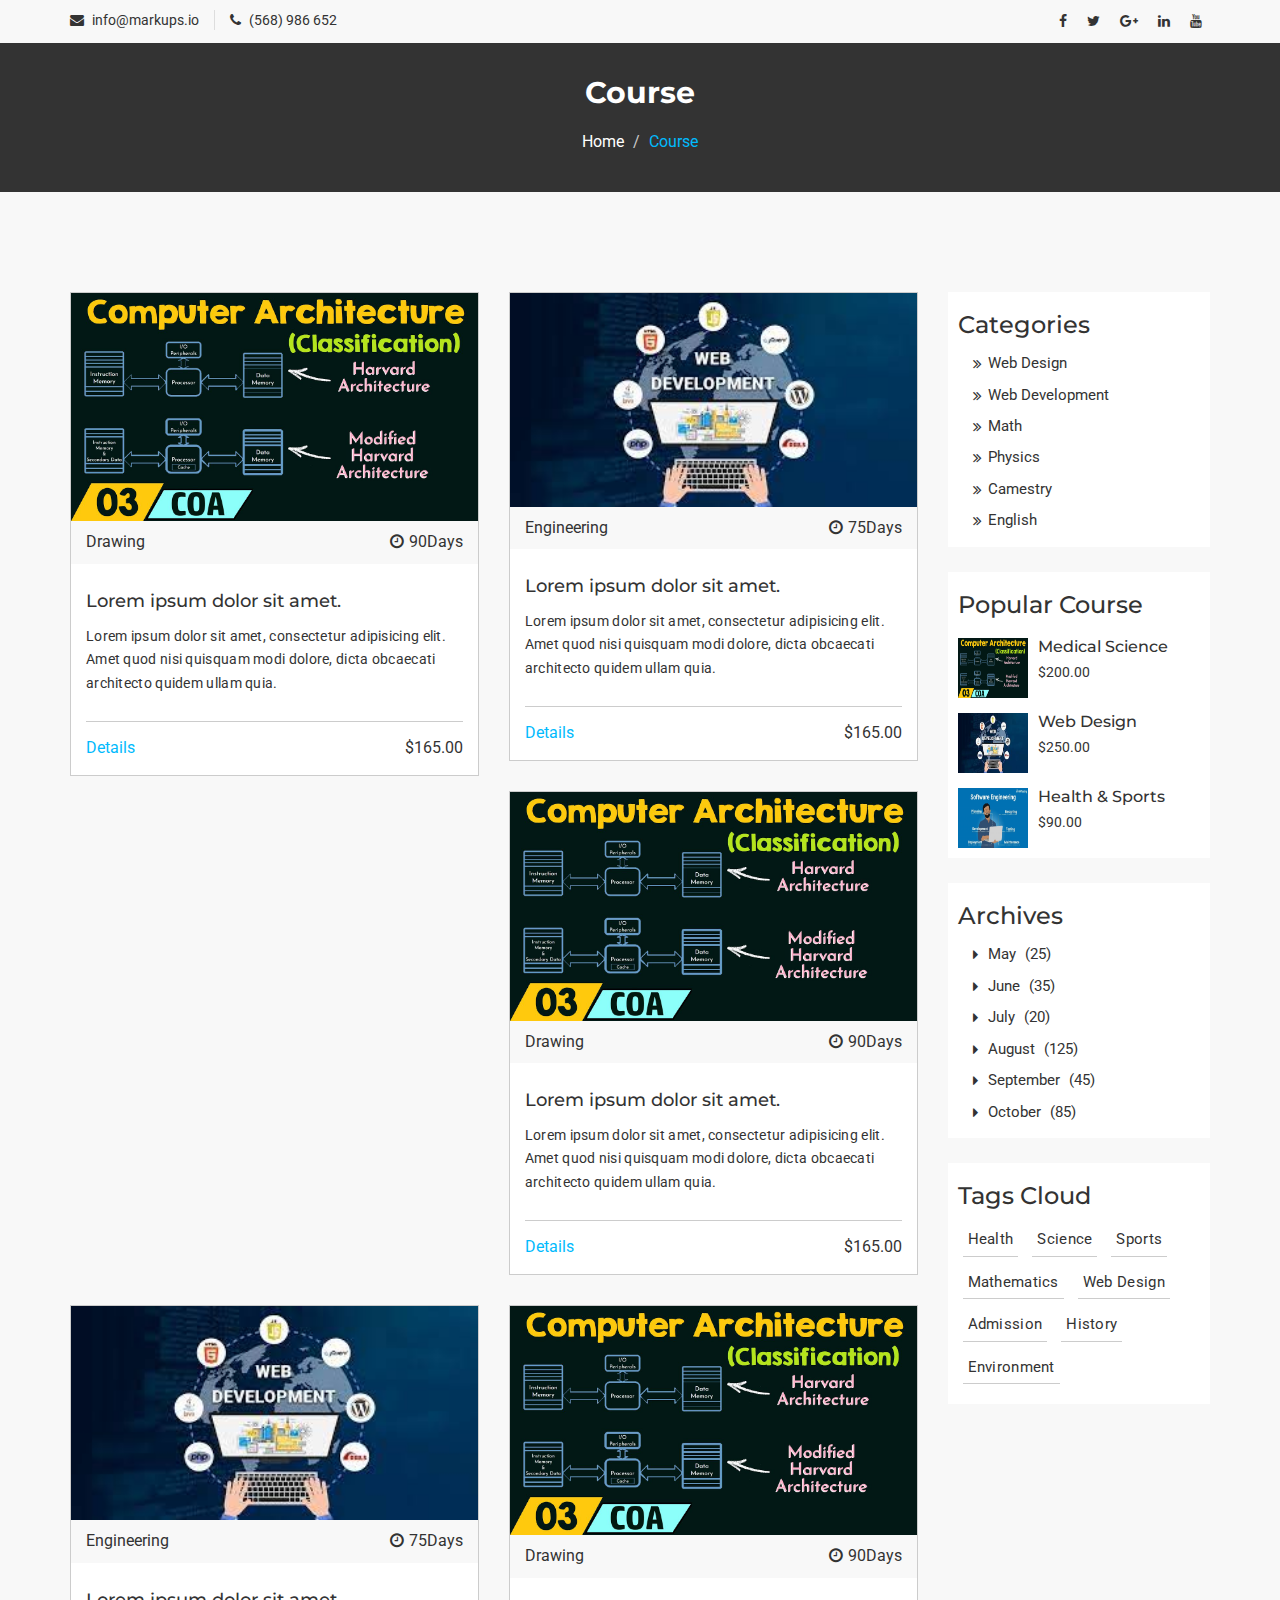
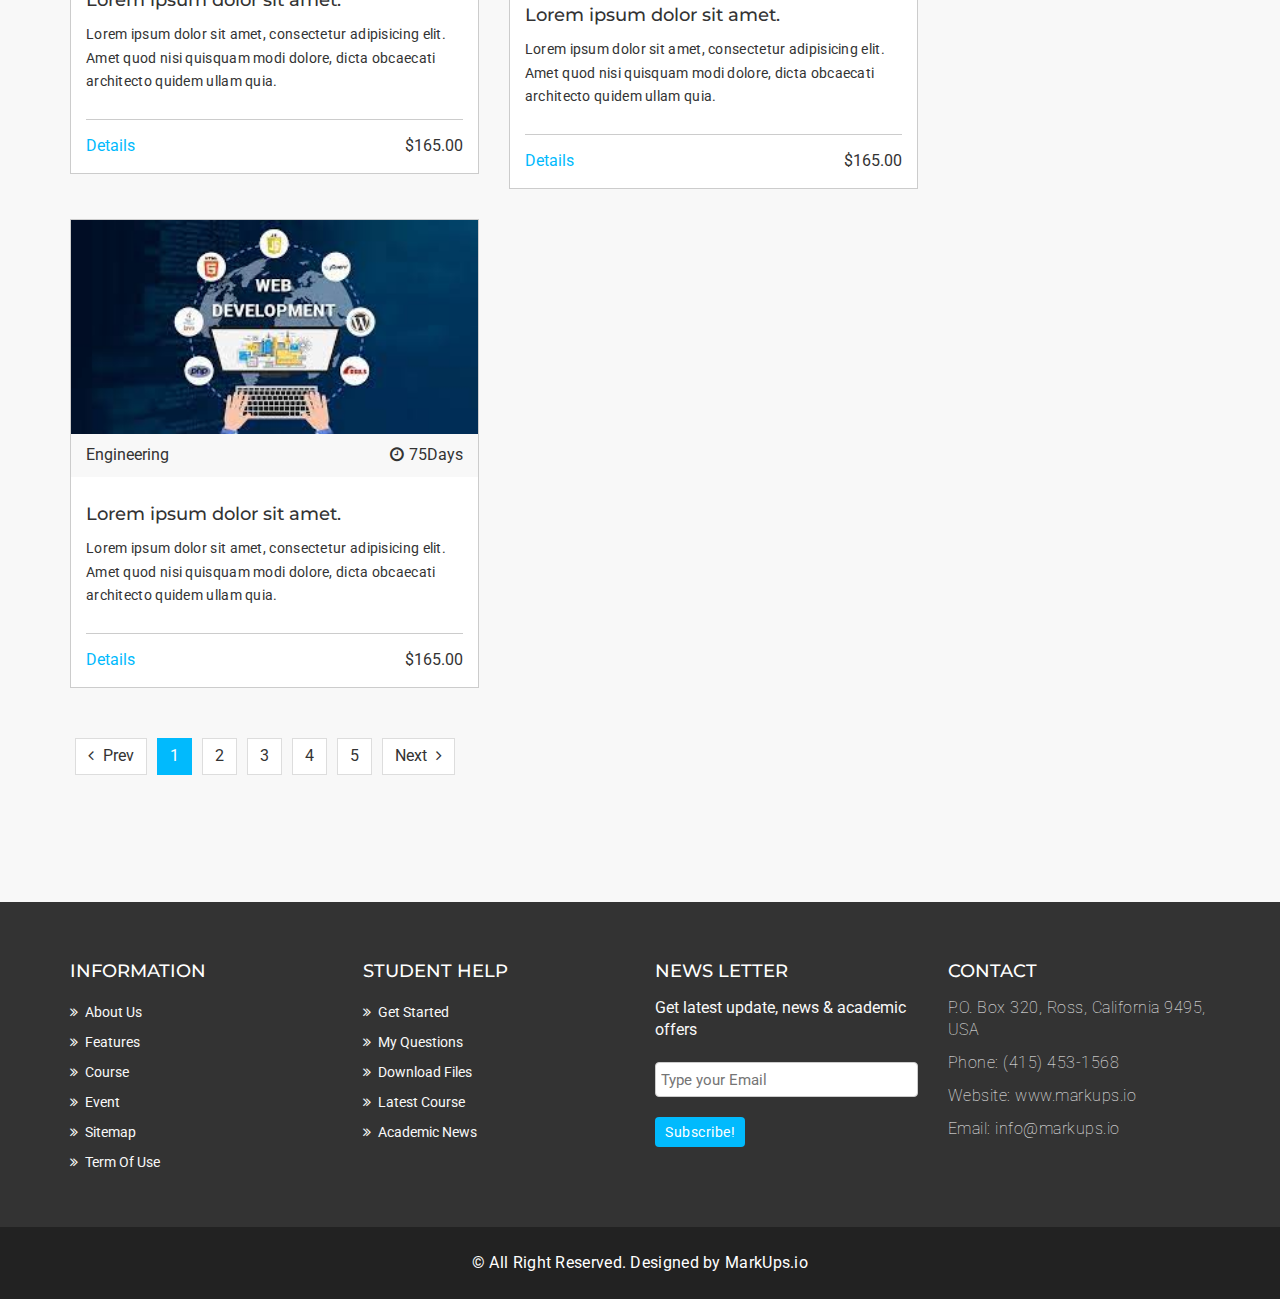
<file: homepage/course.html>
<!DOCTYPE html>
<html lang="en">
  <head>
    <meta charset="utf-8">
    <meta http-equiv="X-UA-Compatible" content="IE=edge">
    <meta name="viewport" content="width=device-width, initial-scale=1">    
    <title>Varsity | Course</title>

    <!-- Favicon -->
    <link rel="shortcut icon" href="assets/img/favicon.ico" type="image/x-icon">

    <!-- Font awesome -->
    <link href="assets/css/font-awesome.css" rel="stylesheet">
    <!-- Bootstrap -->
    <link href="assets/css/bootstrap.css" rel="stylesheet">   
    <!-- Slick slider -->
    <link rel="stylesheet" type="text/css" href="assets/css/slick.css">          
    <!-- Fancybox slider -->
    <link rel="stylesheet" href="assets/css/jquery.fancybox.css" type="text/css" media="screen" /> 
    <!-- Theme color -->
    <link id="switcher" href="assets/css/theme-color/default-theme.css" rel="stylesheet">  

    <!-- Main style sheet -->
    <link href="assets/css/style.css" rel="stylesheet">    

   
    <!-- Google Fonts -->
    <link href='https://fonts.googleapis.com/css?family=Montserrat:400,700' rel='stylesheet' type='text/css'>
    <link href='https://fonts.googleapis.com/css?family=Roboto:400,400italic,300,300italic,500,700' rel='stylesheet' type='text/css'>
    

    <!-- HTML5 shim and Respond.js for IE8 support of HTML5 elements and media queries -->
    <!-- WARNING: Respond.js doesn't work if you view the page via file:// -->
    <!--[if lt IE 9]>
      <script src="https://oss.maxcdn.com/html5shiv/3.7.2/html5shiv.min.js"></script>
      <script src="https://oss.maxcdn.com/respond/1.4.2/respond.min.js"></script>
    <![endif]-->

  </head>
  <body>
  <!--START SCROLL TOP BUTTON -->
    <a class="scrollToTop" href="#">
      <i class="fa fa-angle-up"></i>      
    </a>
  <!-- END SCROLL TOP BUTTON -->

  <!-- Start header  -->
  <header id="mu-header">
    <div class="container">
      <div class="row">
        <div class="col-lg-12 col-md-12">
          <div class="mu-header-area">
            <div class="row">
              <div class="col-lg-6 col-md-6 col-sm-6 col-xs-6">
                <div class="mu-header-top-left">
                  <div class="mu-top-email">
                    <i class="fa fa-envelope"></i>
                    <span>info@markups.io</span>
                  </div>
                  <div class="mu-top-phone">
                    <i class="fa fa-phone"></i>
                    <span>(568) 986 652</span>
                  </div>
                </div>
              </div>
              <div class="col-lg-6 col-md-6 col-sm-6 col-xs-6">
                <div class="mu-header-top-right">
                  <nav>
                    <ul class="mu-top-social-nav">
                      <li><a href="#"><span class="fa fa-facebook"></span></a></li>
                      <li><a href="#"><span class="fa fa-twitter"></span></a></li>
                      <li><a href="#"><span class="fa fa-google-plus"></span></a></li>
                      <li><a href="#"><span class="fa fa-linkedin"></span></a></li>
                      <li><a href="#"><span class="fa fa-youtube"></span></a></li>
                    </ul>
                  </nav>
                </div>
              </div>
            </div>
          </div>
        </div>
      </div>
    </div>
  </header>
  <!-- End header  -->
  <!-- Start menu -->
  <section id="mu-menu">
    <nav class="navbar navbar-default" role="navigation">  
      <div class="container">
        <div class="navbar-header">
          <!-- FOR MOBILE VIEW COLLAPSED BUTTON -->
          <button type="button" class="navbar-toggle collapsed" data-toggle="collapse" data-target="#navbar" aria-expanded="false" aria-controls="navbar">
            <span class="sr-only">Toggle navigation</span>
            <span class="icon-bar"></span>
            <span class="icon-bar"></span>
            <span class="icon-bar"></span>
          </button>
          <!-- LOGO -->              
          <!-- TEXT BASED LOGO -->
          <a class="navbar-brand" href="index.html"><i class="fa fa-university"></i><span>Varsity</span></a>
          <!-- IMG BASED LOGO  -->
          <!-- <a class="navbar-brand" href="index.html"><img src="assets/img/logo.png" alt="logo"></a> -->
        </div>
        <div id="navbar" class="navbar-collapse collapse">
          <ul id="top-menu" class="nav navbar-nav navbar-right main-nav">
            <li><a href="index.html">Home</a></li>            
            <li class="dropdown active">
              <a href="#" class="dropdown-toggle active" data-toggle="dropdown">Course <span class="fa fa-angle-down"></span></a>
              <ul class="dropdown-menu" role="menu">
                <li><a href="course.html">Course Archive</a></li>                
                <li><a href="course-detail.html">Course Detail</a></li>                
              </ul>
            </li>           
            <li><a href="gallery.html">Gallery</a></li>
            <li class="dropdown">
              <a href="#" class="dropdown-toggle" data-toggle="dropdown">Blog <span class="fa fa-angle-down"></span></a>
              <ul class="dropdown-menu" role="menu">
                <li><a href="blog-archive.html">Blog Archive</a></li>                
                <li><a href="blog-single.html">Blog Single</a></li>                
              </ul>
            </li>            
            <li><a href="contact.html">Contact</a></li>
            <li><a href="404.html">404 Page</a></li>               
            <li><a href="#" id="mu-search-icon"><i class="fa fa-search"></i></a></li>
          </ul>                   
        </div><!--/.nav-collapse -->        
      </div>     
    </nav>
  </section>
  <!-- End menu -->
  <!-- Start search box -->
  <div id="mu-search">
    <div class="mu-search-area">      
      <button class="mu-search-close"><span class="fa fa-close"></span></button>
      <div class="container">
        <div class="row">
          <div class="col-md-12">            
            <form class="mu-search-form">
              <input type="search" placeholder="Type Your Keyword(s) & Hit Enter">
            </form>
          </div>
        </div>
      </div>
    </div>
  </div>
  <!-- End search box -->
 <!-- Page breadcrumb -->
 <section id="mu-page-breadcrumb">
   <div class="container">
     <div class="row">
       <div class="col-md-12">
         <div class="mu-page-breadcrumb-area">
           <h2>Course</h2>
           <ol class="breadcrumb">
            <li><a href="#">Home</a></li>            
            <li class="active">Course</li>
          </ol>
         </div>
       </div>
     </div>
   </div>
 </section>
 <!-- End breadcrumb -->
 <section id="mu-course-content">
   <div class="container">
     <div class="row">
       <div class="col-md-12">
         <div class="mu-course-content-area">
            <div class="row">
              <div class="col-md-9">
                <!-- start course content container -->
                <div class="mu-course-container">
                  <div class="row">
                    <div class="col-md-6 col-sm-6">
                    <div class="mu-latest-course-single">
                      <figure class="mu-latest-course-img">
                        <a href="#"><img src="assets/img/courses/1.jpg" alt="img"></a>
                        <figcaption class="mu-latest-course-imgcaption">
                          <a href="#">Drawing</a>
                          <span><i class="fa fa-clock-o"></i>90Days</span>
                        </figcaption>
                      </figure>
                      <div class="mu-latest-course-single-content">
                        <h4><a href="#">Lorem ipsum dolor sit amet.</a></h4>
                        <p>Lorem ipsum dolor sit amet, consectetur adipisicing elit. Amet quod nisi quisquam modi dolore, dicta obcaecati architecto quidem ullam quia.</p>
                        <div class="mu-latest-course-single-contbottom">
                          <a class="mu-course-details" href="#">Details</a>
                          <span class="mu-course-price" href="#">$165.00</span>
                        </div>
                      </div>
                    </div> 
                  </div>                  
                  <div class="col-md-6 col-sm-6">
                    <div class="mu-latest-course-single">
                      <figure class="mu-latest-course-img">
                        <a href="#"><img src="assets/img/courses/2.jpg" alt="img"></a>
                        <figcaption class="mu-latest-course-imgcaption">
                          <a href="#">Engineering </a>
                          <span><i class="fa fa-clock-o"></i>75Days</span>
                        </figcaption>
                      </figure>
                      <div class="mu-latest-course-single-content">
                        <h4><a href="#">Lorem ipsum dolor sit amet.</a></h4>
                        <p>Lorem ipsum dolor sit amet, consectetur adipisicing elit. Amet quod nisi quisquam modi dolore, dicta obcaecati architecto quidem ullam quia.</p>
                        <div class="mu-latest-course-single-contbottom">
                          <a class="mu-course-details" href="#">Details</a>
                          <span class="mu-course-price" href="#">$165.00</span>
                        </div>
                      </div>
                    </div>
                  </div>
                  <div class="col-md-6 col-sm-6">
                    <div class="mu-latest-course-single">
                      <figure class="mu-latest-course-img">
                        <a href="#"><img src="assets/img/courses/1.jpg" alt="img"></a>
                        <figcaption class="mu-latest-course-imgcaption">
                          <a href="#">Drawing</a>
                          <span><i class="fa fa-clock-o"></i>90Days</span>
                        </figcaption>
                      </figure>
                      <div class="mu-latest-course-single-content">
                        <h4><a href="#">Lorem ipsum dolor sit amet.</a></h4>
                        <p>Lorem ipsum dolor sit amet, consectetur adipisicing elit. Amet quod nisi quisquam modi dolore, dicta obcaecati architecto quidem ullam quia.</p>
                        <div class="mu-latest-course-single-contbottom">
                          <a class="mu-course-details" href="#">Details</a>
                          <span class="mu-course-price" href="#">$165.00</span>
                        </div>
                      </div>
                    </div> 
                  </div>                  
                  <div class="col-md-6 col-sm-6">
                    <div class="mu-latest-course-single">
                      <figure class="mu-latest-course-img">
                        <a href="#"><img src="assets/img/courses/2.jpg" alt="img"></a>
                        <figcaption class="mu-latest-course-imgcaption">
                          <a href="#">Engineering </a>
                          <span><i class="fa fa-clock-o"></i>75Days</span>
                        </figcaption>
                      </figure>
                      <div class="mu-latest-course-single-content">
                        <h4><a href="#">Lorem ipsum dolor sit amet.</a></h4>
                        <p>Lorem ipsum dolor sit amet, consectetur adipisicing elit. Amet quod nisi quisquam modi dolore, dicta obcaecati architecto quidem ullam quia.</p>
                        <div class="mu-latest-course-single-contbottom">
                          <a class="mu-course-details" href="#">Details</a>
                          <span class="mu-course-price" href="#">$165.00</span>
                        </div>
                      </div>
                    </div>
                  </div>
                  <div class="col-md-6 col-sm-6">
                    <div class="mu-latest-course-single">
                      <figure class="mu-latest-course-img">
                        <a href="#"><img src="assets/img/courses/1.jpg" alt="img"></a>
                        <figcaption class="mu-latest-course-imgcaption">
                          <a href="#">Drawing</a>
                          <span><i class="fa fa-clock-o"></i>90Days</span>
                        </figcaption>
                      </figure>
                      <div class="mu-latest-course-single-content">
                        <h4><a href="#">Lorem ipsum dolor sit amet.</a></h4>
                        <p>Lorem ipsum dolor sit amet, consectetur adipisicing elit. Amet quod nisi quisquam modi dolore, dicta obcaecati architecto quidem ullam quia.</p>
                        <div class="mu-latest-course-single-contbottom">
                          <a class="mu-course-details" href="#">Details</a>
                          <span class="mu-course-price" href="#">$165.00</span>
                        </div>
                      </div>
                    </div> 
                  </div>                  
                  <div class="col-md-6 col-sm-6">
                    <div class="mu-latest-course-single">
                      <figure class="mu-latest-course-img">
                        <a href="#"><img src="assets/img/courses/2.jpg" alt="img"></a>
                        <figcaption class="mu-latest-course-imgcaption">
                          <a href="#">Engineering </a>
                          <span><i class="fa fa-clock-o"></i>75Days</span>
                        </figcaption>
                      </figure>
                      <div class="mu-latest-course-single-content">
                        <h4><a href="#">Lorem ipsum dolor sit amet.</a></h4>
                        <p>Lorem ipsum dolor sit amet, consectetur adipisicing elit. Amet quod nisi quisquam modi dolore, dicta obcaecati architecto quidem ullam quia.</p>
                        <div class="mu-latest-course-single-contbottom">
                          <a class="mu-course-details" href="#">Details</a>
                          <span class="mu-course-price" href="#">$165.00</span>
                        </div>
                      </div>
                    </div>
                  </div>
                  </div>
                </div>
                <!-- end course content container -->
                <!-- start course pagination -->
                <div class="mu-pagination">
                  <nav>
                    <ul class="pagination">
                      <li>
                        <a href="#" aria-label="Previous">
                          <span class="fa fa-angle-left"></span> Prev 
                        </a>
                      </li>
                      <li class="active"><a href="#">1</a></li>
                      <li><a href="#">2</a></li>
                      <li><a href="#">3</a></li>
                      <li><a href="#">4</a></li>
                      <li><a href="#">5</a></li>
                      <li>
                        <a href="#" aria-label="Next">
                         Next <span class="fa fa-angle-right"></span>
                        </a>
                      </li>
                    </ul>
                  </nav>
                </div>
                <!-- end course pagination -->
              </div>
              <div class="col-md-3">
                <!-- start sidebar -->
                <aside class="mu-sidebar">
                  <!-- start single sidebar -->
                  <div class="mu-single-sidebar">
                    <h3>Categories</h3>
                    <ul class="mu-sidebar-catg">
                      <li><a href="#">Web Design</a></li>
                      <li><a href="">Web Development</a></li>
                      <li><a href="">Math</a></li>
                      <li><a href="">Physics</a></li>
                      <li><a href="">Camestry</a></li>
                      <li><a href="">English</a></li>
                    </ul>
                  </div>
                  <!-- end single sidebar -->
                  <!-- start single sidebar -->
                  <div class="mu-single-sidebar">
                    <h3>Popular Course</h3>
                    <div class="mu-sidebar-popular-courses">
                      <div class="media">
                        <div class="media-left">
                          <a href="#">
                            <img class="media-object" src="assets/img/courses/1.jpg" alt="img">
                          </a>
                        </div>
                        <div class="media-body">
                          <h4 class="media-heading"><a href="#">Medical Science</a></h4>                      
                          <span class="popular-course-price">$200.00</span>
                        </div>
                      </div>
                      <div class="media">
                        <div class="media-left">
                          <a href="#">
                            <img class="media-object" src="assets/img/courses/2.jpg" alt="img">
                          </a>
                        </div>
                        <div class="media-body">
                          <h4 class="media-heading"><a href="#">Web Design</a></h4>                      
                          <span class="popular-course-price">$250.00</span>
                        </div>
                      </div>
                      <div class="media">
                        <div class="media-left">
                          <a href="#">
                            <img class="media-object" src="assets/img/courses/3.jpg" alt="img">
                          </a>
                        </div>
                        <div class="media-body">
                          <h4 class="media-heading"><a href="#">Health & Sports</a></h4>                      
                          <span class="popular-course-price">$90.00</span>
                        </div>
                      </div>
                    </div>
                  </div>
                  <!-- end single sidebar -->
                  <!-- start single sidebar -->
                  <div class="mu-single-sidebar">
                    <h3>Archives</h3>
                    <ul class="mu-sidebar-catg mu-sidebar-archives">
                      <li><a href="#">May <span>(25)</span></a></li>
                      <li><a href="">June <span>(35)</span></a></li>
                      <li><a href="">July <span>(20)</span></a></li>
                      <li><a href="">August <span>(125)</span></a></li>
                      <li><a href="">September <span>(45)</span></a></li>
                      <li><a href="">October <span>(85)</span></a></li>
                    </ul>
                  </div>
                  <!-- end single sidebar -->
                  <!-- start single sidebar -->
                  <div class="mu-single-sidebar">
                    <h3>Tags Cloud</h3>
                    <div class="tag-cloud">
                      <a href="#">Health</a>
                      <a href="#">Science</a>
                      <a href="#">Sports</a>
                      <a href="#">Mathematics</a>
                      <a href="#">Web Design</a>
                      <a href="#">Admission</a>
                      <a href="#">History</a>
                      <a href="#">Environment</a>
                    </div>
                  </div>
                  <!-- end single sidebar -->
                </aside>
                <!-- / end sidebar -->
             </div>
           </div>
         </div>
       </div>
     </div>
   </div>
 </section>

  <!-- Start footer -->
  <footer id="mu-footer">
    <!-- start footer top -->
    <div class="mu-footer-top">
      <div class="container">
        <div class="mu-footer-top-area">
          <div class="row">
            <div class="col-lg-3 col-md-3 col-sm-3">
              <div class="mu-footer-widget">
                <h4>Information</h4>
                <ul>
                  <li><a href="#">About Us</a></li>
                  <li><a href="">Features</a></li>
                  <li><a href="">Course</a></li>
                  <li><a href="">Event</a></li>
                  <li><a href="">Sitemap</a></li>
                  <li><a href="">Term Of Use</a></li>
                </ul>
              </div>
            </div>
            <div class="col-lg-3 col-md-3 col-sm-3">
              <div class="mu-footer-widget">
                <h4>Student Help</h4>
                <ul>
                  <li><a href="">Get Started</a></li>
                  <li><a href="#">My Questions</a></li>
                  <li><a href="">Download Files</a></li>
                  <li><a href="">Latest Course</a></li>
                  <li><a href="">Academic News</a></li>                  
                </ul>
              </div>
            </div>
            <div class="col-lg-3 col-md-3 col-sm-3">
              <div class="mu-footer-widget">
                <h4>News letter</h4>
                <p>Get latest update, news & academic offers</p>
                <form class="mu-subscribe-form">
                  <input type="email" placeholder="Type your Email">
                  <button class="mu-subscribe-btn" type="submit">Subscribe!</button>
                </form>               
              </div>
            </div>
            <div class="col-lg-3 col-md-3 col-sm-3">
              <div class="mu-footer-widget">
                <h4>Contact</h4>
                <address>
                  <p>P.O. Box 320, Ross, California 9495, USA</p>
                  <p>Phone: (415) 453-1568 </p>
                  <p>Website: www.markups.io</p>
                  <p>Email: info@markups.io</p>
                </address>
              </div>
            </div>
          </div>
        </div>
      </div>
    </div>
    <!-- end footer top -->
    <!-- start footer bottom -->
    <div class="mu-footer-bottom">
      <div class="container">
        <div class="mu-footer-bottom-area">
          <p>&copy; All Right Reserved. Designed by <a href="http://www.markups.io/" rel="nofollow">MarkUps.io</a></p>
        </div>
      </div>
    </div>
    <!-- end footer bottom -->
  </footer>
  <!-- End footer -->





  
  <!-- jQuery library -->
  <script src="assets/js/jquery.min.js"></script>  
  <!-- Include all compiled plugins (below), or include individual files as needed -->
  <script src="assets/js/bootstrap.js"></script>   
  <!-- Slick slider -->
  <script type="text/javascript" src="assets/js/slick.js"></script>
  <!-- Counter -->
  <script type="text/javascript" src="assets/js/waypoints.js"></script>
  <script type="text/javascript" src="assets/js/jquery.counterup.js"></script>  
  <!-- Mixit slider -->
  <script type="text/javascript" src="assets/js/jquery.mixitup.js"></script>
  <!-- Add fancyBox -->        
  <script type="text/javascript" src="assets/js/jquery.fancybox.pack.js"></script>

  <!-- Custom js -->
  <script src="assets/js/custom.js"></script> 

  </body>
</html>
</file>
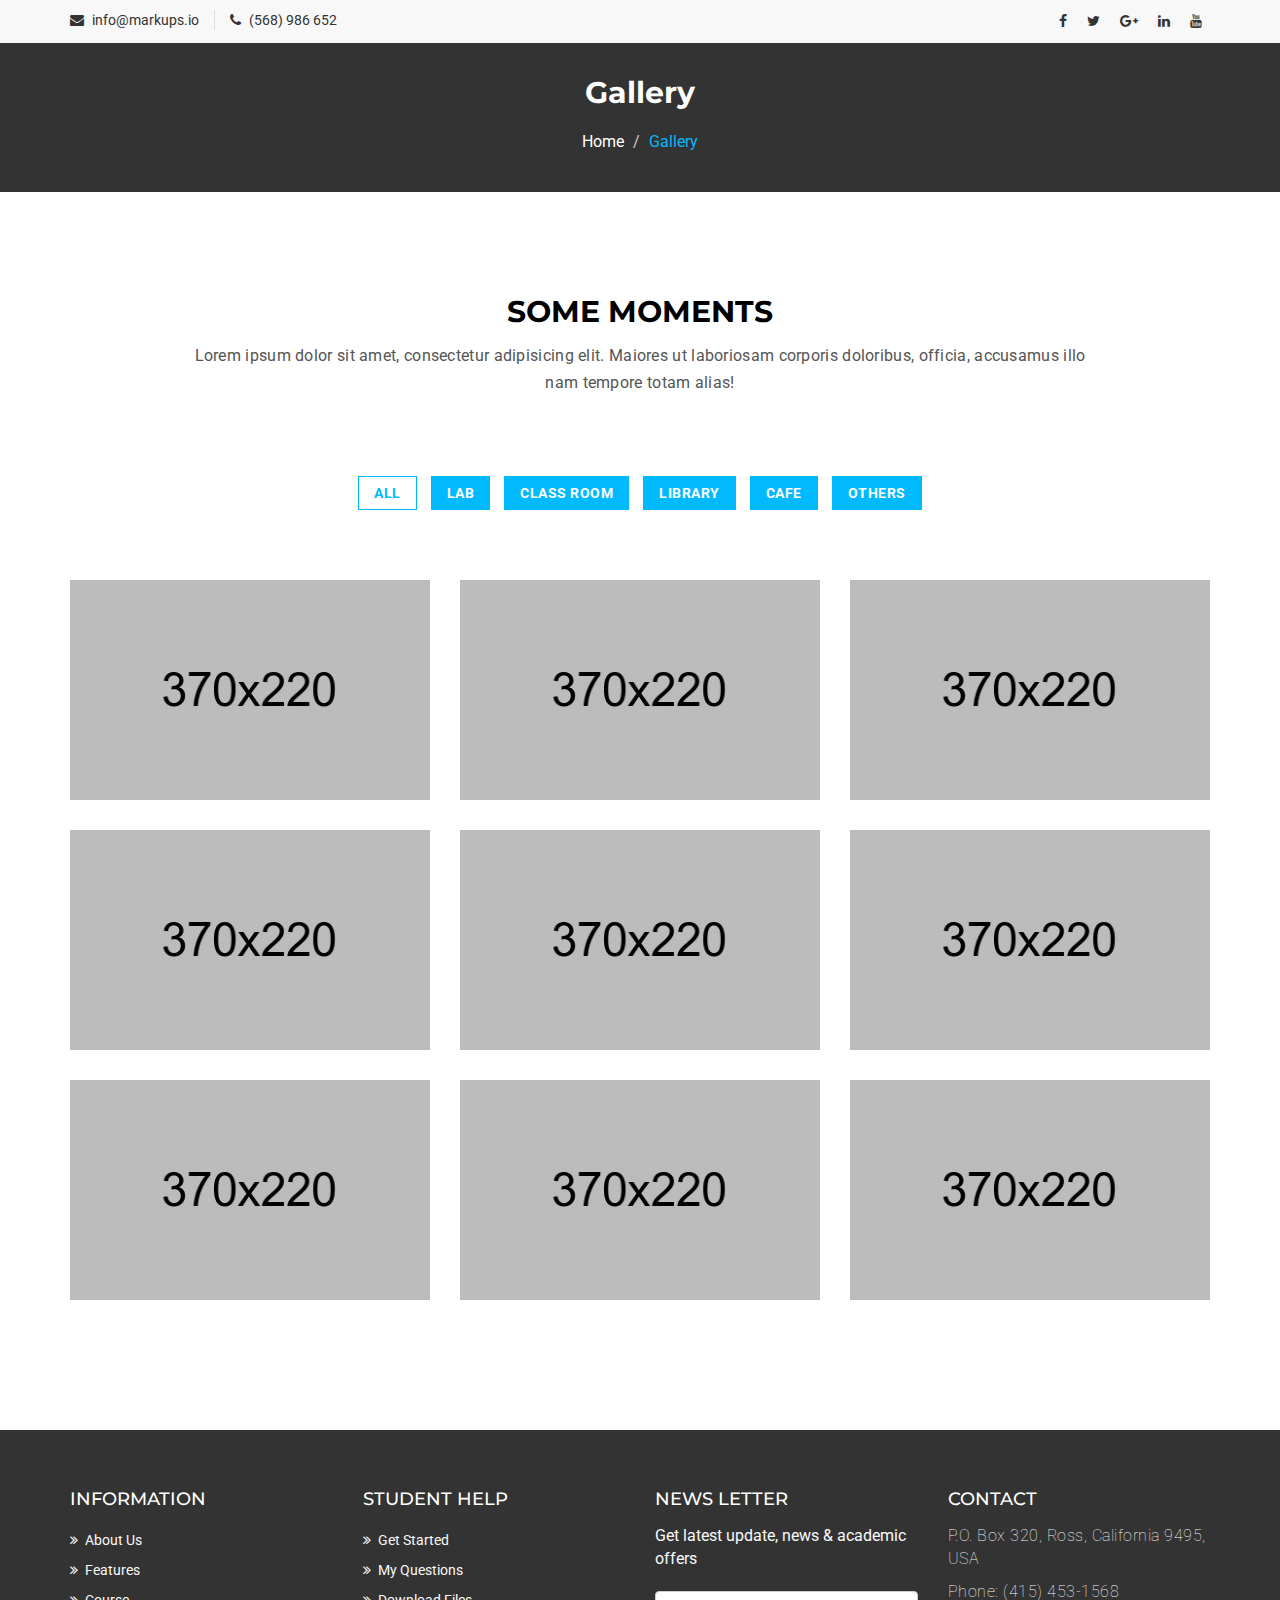
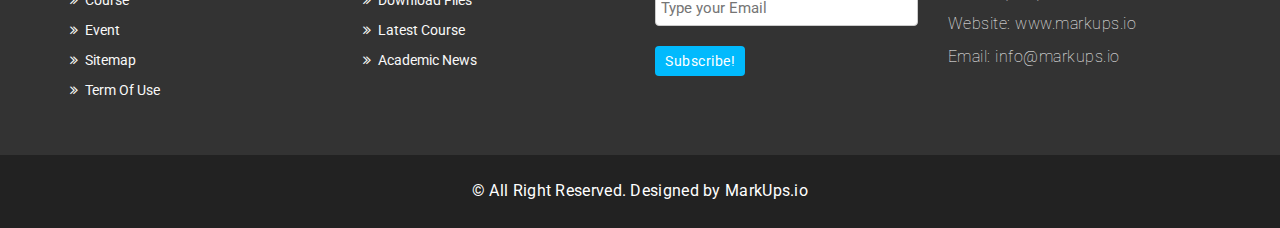
<file: homepage/gallery.html>
<!DOCTYPE html>
<html lang="en">
  <head>
    <meta charset="utf-8">
    <meta http-equiv="X-UA-Compatible" content="IE=edge">
    <meta name="viewport" content="width=device-width, initial-scale=1">    
    <title>Varsity | Gallery</title>

    <!-- Favicon -->
    <link rel="shortcut icon" href="assets/img/favicon.ico" type="image/x-icon">

    <!-- Font awesome -->
    <link href="assets/css/font-awesome.css" rel="stylesheet">
    <!-- Bootstrap -->
    <link href="assets/css/bootstrap.css" rel="stylesheet">   
    <!-- Slick slider -->
    <link rel="stylesheet" type="text/css" href="assets/css/slick.css">          
    <!-- Fancybox slider -->
    <link rel="stylesheet" href="assets/css/jquery.fancybox.css" type="text/css" media="screen" /> 
    <!-- Theme color -->
    <link id="switcher" href="assets/css/theme-color/default-theme.css" rel="stylesheet">  

    <!-- Main style sheet -->
    <link href="assets/css/style.css" rel="stylesheet">    

   
    <!-- Google Fonts -->
    <link href='https://fonts.googleapis.com/css?family=Montserrat:400,700' rel='stylesheet' type='text/css'>
    <link href='https://fonts.googleapis.com/css?family=Roboto:400,400italic,300,300italic,500,700' rel='stylesheet' type='text/css'>
    

    <!-- HTML5 shim and Respond.js for IE8 support of HTML5 elements and media queries -->
    <!-- WARNING: Respond.js doesn't work if you view the page via file:// -->
    <!--[if lt IE 9]>
      <script src="https://oss.maxcdn.com/html5shiv/3.7.2/html5shiv.min.js"></script>
      <script src="https://oss.maxcdn.com/respond/1.4.2/respond.min.js"></script>
    <![endif]-->

  </head>
  <body> 
  <!--START SCROLL TOP BUTTON -->
    <a class="scrollToTop" href="#">
      <i class="fa fa-angle-up"></i>      
    </a>
  <!-- END SCROLL TOP BUTTON -->

  <!-- Start header  -->
  <header id="mu-header">
    <div class="container">
      <div class="row">
        <div class="col-lg-12 col-md-12">
          <div class="mu-header-area">
            <div class="row">
              <div class="col-lg-6 col-md-6 col-sm-6 col-xs-6">
                <div class="mu-header-top-left">
                  <div class="mu-top-email">
                    <i class="fa fa-envelope"></i>
                    <span>info@markups.io</span>
                  </div>
                  <div class="mu-top-phone">
                    <i class="fa fa-phone"></i>
                    <span>(568) 986 652</span>
                  </div>
                </div>
              </div>
              <div class="col-lg-6 col-md-6 col-sm-6 col-xs-6">
                <div class="mu-header-top-right">
                  <nav>
                    <ul class="mu-top-social-nav">
                      <li><a href="#"><span class="fa fa-facebook"></span></a></li>
                      <li><a href="#"><span class="fa fa-twitter"></span></a></li>
                      <li><a href="#"><span class="fa fa-google-plus"></span></a></li>
                      <li><a href="#"><span class="fa fa-linkedin"></span></a></li>
                      <li><a href="#"><span class="fa fa-youtube"></span></a></li>
                    </ul>
                  </nav>
                </div>
              </div>
            </div>
          </div>
        </div>
      </div>
    </div>
  </header>
  <!-- End header  -->
  <!-- Start menu -->
  <section id="mu-menu">
    <nav class="navbar navbar-default" role="navigation">  
      <div class="container">
        <div class="navbar-header">
          <!-- FOR MOBILE VIEW COLLAPSED BUTTON -->
          <button type="button" class="navbar-toggle collapsed" data-toggle="collapse" data-target="#navbar" aria-expanded="false" aria-controls="navbar">
            <span class="sr-only">Toggle navigation</span>
            <span class="icon-bar"></span>
            <span class="icon-bar"></span>
            <span class="icon-bar"></span>
          </button>
          <!-- LOGO -->              
          <!-- TEXT BASED LOGO -->
          <a class="navbar-brand" href="index.html"><i class="fa fa-university"></i><span>Varsity</span></a>
          <!-- IMG BASED LOGO  -->
          <!-- <a class="navbar-brand" href="index.html"><img src="assets/img/logo.png" alt="logo"></a> -->
        </div>
        <div id="navbar" class="navbar-collapse collapse">
         <ul id="top-menu" class="nav navbar-nav navbar-right main-nav">
            <li><a href="index.html">Home</a></li>            
            <li class="dropdown">
              <a href="#" class="dropdown-toggle" data-toggle="dropdown">Course <span class="fa fa-angle-down"></span></a>
              <ul class="dropdown-menu" role="menu">
                <li><a href="course.html">Course Archive</a></li>                
                <li><a href="course-detail.html">Course Detail</a></li>                
              </ul>
            </li>           
            <li class="active"><a href="gallery.html">Gallery</a></li>
            <li class="dropdown">
              <a href="#" class="dropdown-toggle" data-toggle="dropdown">Blog <span class="fa fa-angle-down"></span></a>
              <ul class="dropdown-menu" role="menu">
                <li><a href="blog-archive.html">Blog Archive</a></li>                
                <li><a href="blog-single.html">Blog Single</a></li>                
              </ul>
            </li>            
            <li><a href="contact.html">Contact</a></li>
            <li><a href="404.html">404 Page</a></li>               
            <li><a href="#" id="mu-search-icon"><i class="fa fa-search"></i></a></li>
          </ul>                    
        </div><!--/.nav-collapse -->        
      </div>     
    </nav>
  </section>
  <!-- End menu -->
  <!-- Start search box -->
  <div id="mu-search">
    <div class="mu-search-area">      
      <button class="mu-search-close"><span class="fa fa-close"></span></button>
      <div class="container">
        <div class="row">
          <div class="col-md-12">            
            <form class="mu-search-form">
              <input type="search" placeholder="Type Your Keyword(s) & Hit Enter">
            </form>
          </div>
        </div>
      </div>
    </div>
  </div>
  <!-- End search box -->
 <!-- Page breadcrumb -->
 <section id="mu-page-breadcrumb">
   <div class="container">
     <div class="row">
       <div class="col-md-12">
         <div class="mu-page-breadcrumb-area">
           <h2>Gallery</h2>
           <ol class="breadcrumb">
            <li><a href="#">Home</a></li>            
            <li class="active">Gallery</li>
          </ol>
         </div>
       </div>
     </div>
   </div>
 </section>
 <!-- End breadcrumb -->
 <!-- Start gallery  -->
 <section id="mu-gallery">
   <div class="container">
     <div class="row">
       <div class="col-md-12">
         <div class="mu-gallery-area">
          <!-- start title -->
          <div class="mu-title">
            <h2>Some Moments</h2>
            <p>Lorem ipsum dolor sit amet, consectetur adipisicing elit. Maiores ut laboriosam corporis doloribus, officia, accusamus illo nam tempore totam alias!</p>
          </div>
          <!-- end title -->
          <!-- start gallery content -->
          <div class="mu-gallery-content">
            <!-- Start gallery menu -->
            <div class="mu-gallery-top">              
              <ul>
                <li class="filter active" data-filter="all">All</li>
                <li class="filter" data-filter=".lab">Lab</li>
                <li class="filter" data-filter=".classroom">Class Room</li>
                <li class="filter" data-filter=".library">Library</li>
                <li class="filter" data-filter=".cafe">Cafe</li>
                <li class="filter" data-filter=".others">Others</li>
              </ul>
            </div>
            <!-- End gallery menu -->
            <div class="mu-gallery-body">
              <ul id="mixit-container" class="row">
                <!-- start single gallery image -->
                <li class="col-md-4 col-sm-6 col-xs-12 mix lab">
                  <div class="mu-single-gallery">                  
                    <div class="mu-single-gallery-item">
                      <div class="mu-single-gallery-img">
                        <a href="#"><img alt="img" src="assets/img/gallery/small/1.jpg"></a>
                      </div>
                      <div class="mu-single-gallery-info">
                        <div class="mu-single-gallery-info-inner">
                          <h4>Image Title</h4>
                          <p>Web Design</p>
                          <a href="assets/img/gallery/big/1.jpg" data-fancybox-group="gallery" class="fancybox"><span class="fa fa-eye"></span></a>
                          <a href="#" class="aa-link"><span class="fa fa-link"></span></a>
                        </div>
                      </div>                  
                    </div>
                  </div>
                </li>
                <!-- start single gallery image -->
               <li class="col-md-4 col-sm-6 col-xs-12 mix library">
                  <div class="mu-single-gallery">                  
                    <div class="mu-single-gallery-item">
                      <div class="mu-single-gallery-img">
                        <a href="#"><img alt="img" src="assets/img/gallery/small/2.jpg"></a>
                      </div>
                       <div class="mu-single-gallery-info">
                        <div class="mu-single-gallery-info-inner">
                          <h4>Image Title</h4>
                          <p>Animation</p>
                          <a href="assets/img/gallery/big/2.jpg" data-fancybox-group="gallery" class="fancybox"><span class="fa fa-eye"></span></a>
                          <a href="#" class="aa-link"><span class="fa fa-link"></span></a>
                        </div>
                      </div> 
                    </div>
                  </div>
               </li>
                <!-- start single gallery image -->
                <li class="col-md-4 col-sm-6 col-xs-12 mix lab">
                  <div class="mu-single-gallery">                  
                    <div class="mu-single-gallery-item">
                      <div class="mu-single-gallery-img">
                        <a href="#"><img alt="img" src="assets/img/gallery/small/3.jpg"></a>
                      </div>
                      <div class="mu-single-gallery-info">
                        <div class="mu-single-gallery-info-inner">
                          <h4>Image Title</h4>
                          <p>Math</p>
                          <a href="assets/img/gallery/big/3.jpg" data-fancybox-group="gallery" class="fancybox"><span class="fa fa-eye"></span></a>
                          <a href="#" class="aa-link"><span class="fa fa-link"></span></a>
                        </div>
                      </div>
                    </div>
                  </div>
                </li>
                <!-- start single gallery image -->
                <li class="col-md-4 col-sm-6 col-xs-12 mix classroom">
                  <div class="mu-single-gallery">                  
                    <div class="mu-single-gallery-item">
                      <div class="mu-single-gallery-img">
                        <a href="#"><img alt="img" src="assets/img/gallery/small/4.jpg"></a>
                      </div>
                       <div class="mu-single-gallery-info">
                        <div class="mu-single-gallery-info-inner">
                          <h4>Image Title</h4>
                          <p>English</p>
                          <a href="assets/img/gallery/big/4.jpg" data-fancybox-group="gallery" class="fancybox"><span class="fa fa-eye"></span></a>
                          <a href="#" class="aa-link"><span class="fa fa-link"></span></a>
                        </div>
                      </div>
                    </div>
                  </div>
                </li>
                <!-- start single gallery image -->
                <li class="col-md-4 col-sm-6 col-xs-12 mix others">
                  <div class="mu-single-gallery">                  
                    <div class="mu-single-gallery-item">
                      <div class="mu-single-gallery-img">
                        <a href="#"><img alt="img" src="assets/img/gallery/small/5.jpg"></a>
                      </div>
                      <div class="mu-single-gallery-info">
                        <div class="mu-single-gallery-info-inner">
                          <h4>Image Title</h4>
                          <p>Graphics</p>
                          <a href="assets/img/gallery/big/5.jpg" data-fancybox-group="gallery" class="fancybox"><span class="fa fa-eye"></span></a>
                          <a href="#" class="aa-link"><span class="fa fa-link"></span></a>
                        </div>
                      </div>
                    </div>
                  </div>
                </li>
                <!-- start single gallery image -->
                <li class="col-md-4 col-sm-6 col-xs-12 mix cafe">
                  <div class="mu-single-gallery">                  
                    <div class="mu-single-gallery-item">
                      <div class="mu-single-gallery-img">
                        <a href="#"><img alt="img" src="assets/img/gallery/small/6.jpg"></a>
                      </div>
                       <div class="mu-single-gallery-info">
                        <div class="mu-single-gallery-info-inner">
                          <h4>Image Title</h4>
                          <p>Health</p>
                          <a href="assets/img/gallery/big/6.jpg" data-fancybox-group="gallery" class="fancybox"><span class="fa fa-eye"></span></a>
                          <a href="#" class="aa-link"><span class="fa fa-link"></span></a>
                        </div>
                      </div>
                    </div>
                  </div>
                </li>
                <!-- start single gallery image -->
                <li class="col-md-4 col-sm-6 col-xs-12 mix others">
                  <div class="mu-single-gallery">                  
                    <div class="mu-single-gallery-item">
                      <div class="mu-single-gallery-img">
                        <a href="#"><img alt="img" src="assets/img/gallery/small/7.jpg"></a>
                      </div>
                      <div class="mu-single-gallery-info">
                        <div class="mu-single-gallery-info-inner">
                          <h4>Image Title</h4>
                          <p>Sports</p>
                          <a href="assets/img/gallery/big/7.jpg" data-fancybox-group="gallery" class="fancybox"><span class="fa fa-eye"></span></a>
                          <a href="#" class="aa-link"><span class="fa fa-link"></span></a>
                        </div>
                      </div>             
                    </div>
                  </div> 
                </li>
                 <!-- start single gallery image -->
                <li class="col-md-4 col-sm-6 col-xs-12 mix library">
                  <div class="mu-single-gallery">                  
                    <div class="mu-single-gallery-item">
                      <div class="mu-single-gallery-img">
                        <a href="#"><img alt="img" src="assets/img/gallery/small/8.jpg"></a>
                      </div>
                       <div class="mu-single-gallery-info">
                        <div class="mu-single-gallery-info-inner">
                          <h4>Image Title</h4>
                          <p>Health</p>
                          <a href="assets/img/gallery/big/8.jpg" data-fancybox-group="gallery" class="fancybox"><span class="fa fa-eye"></span></a>
                          <a href="#" class="aa-link"><span class="fa fa-link"></span></a>
                        </div>
                      </div>
                    </div>
                  </div>
                </li>
                <!-- start single gallery image -->
                <li class="col-md-4 col-sm-6 col-xs-12 mix lab">
                  <div class="mu-single-gallery">                  
                    <div class="mu-single-gallery-item">
                      <div class="mu-single-gallery-img">
                        <a href="#"><img alt="img" src="assets/img/gallery/small/9.jpg"></a>
                      </div>
                      <div class="mu-single-gallery-info">
                        <div class="mu-single-gallery-info-inner">
                          <h4>Image Title</h4>
                          <p>Sports</p>
                          <a href="assets/img/gallery/big/9.jpg" data-fancybox-group="gallery" class="fancybox"><span class="fa fa-eye"></span></a>
                          <a href="#" class="aa-link"><span class="fa fa-link"></span></a>
                        </div>
                      </div>             
                    </div>
                  </div> 
                </li>
              </ul>            
            </div>
          </div>
          <!-- end gallery content -->
         </div>
       </div>
     </div>
   </div>
 </section>
 <!-- End gallery  -->
 

  <!-- Start footer -->
  <footer id="mu-footer">
    <!-- start footer top -->
    <div class="mu-footer-top">
      <div class="container">
        <div class="mu-footer-top-area">
          <div class="row">
            <div class="col-lg-3 col-md-3 col-sm-3">
              <div class="mu-footer-widget">
                <h4>Information</h4>
                <ul>
                  <li><a href="#">About Us</a></li>
                  <li><a href="">Features</a></li>
                  <li><a href="">Course</a></li>
                  <li><a href="">Event</a></li>
                  <li><a href="">Sitemap</a></li>
                  <li><a href="">Term Of Use</a></li>
                </ul>
              </div>
            </div>
            <div class="col-lg-3 col-md-3 col-sm-3">
              <div class="mu-footer-widget">
                <h4>Student Help</h4>
                <ul>
                  <li><a href="">Get Started</a></li>
                  <li><a href="#">My Questions</a></li>
                  <li><a href="">Download Files</a></li>
                  <li><a href="">Latest Course</a></li>
                  <li><a href="">Academic News</a></li>                  
                </ul>
              </div>
            </div>
            <div class="col-lg-3 col-md-3 col-sm-3">
              <div class="mu-footer-widget">
                <h4>News letter</h4>
                <p>Get latest update, news & academic offers</p>
                <form class="mu-subscribe-form">
                  <input type="email" placeholder="Type your Email">
                  <button class="mu-subscribe-btn" type="submit">Subscribe!</button>
                </form>               
              </div>
            </div>
            <div class="col-lg-3 col-md-3 col-sm-3">
              <div class="mu-footer-widget">
                <h4>Contact</h4>
                <address>
                  <p>P.O. Box 320, Ross, California 9495, USA</p>
                  <p>Phone: (415) 453-1568 </p>
                  <p>Website: www.markups.io</p>
                  <p>Email: info@markups.io</p>
                </address>
              </div>
            </div>
          </div>
        </div>
      </div>
    </div>
    <!-- end footer top -->
    <!-- start footer bottom -->
    <div class="mu-footer-bottom">
      <div class="container">
        <div class="mu-footer-bottom-area">
          <p>&copy; All Right Reserved. Designed by <a href="http://www.markups.io/" rel="nofollow">MarkUps.io</a></p>
        </div>
      </div>
    </div>
    <!-- end footer bottom -->
  </footer>
  <!-- End footer -->





  
  <!-- jQuery library -->
  <script src="assets/js/jquery.min.js"></script>  
  <!-- Include all compiled plugins (below), or include individual files as needed -->
  <script src="assets/js/bootstrap.js"></script>   
  <!-- Slick slider -->
  <script type="text/javascript" src="assets/js/slick.js"></script>
  <!-- Counter -->
  <script type="text/javascript" src="assets/js/waypoints.js"></script>
  <script type="text/javascript" src="assets/js/jquery.counterup.js"></script>  
  <!-- Mixit slider -->
  <script type="text/javascript" src="assets/js/jquery.mixitup.js"></script>
  <!-- Add fancyBox -->        
  <script type="text/javascript" src="assets/js/jquery.fancybox.pack.js"></script>

  <!-- Custom js -->
  <script src="assets/js/custom.js"></script> 

  </body>
</html>
</file>
<file: homepage/assets/css/theme-color/default-theme.css>
/*=======================================
Template Design By MarkUps.
Author URI : http://www.markups.io/
========================================*/
.scrollToTop {
  background-color: #01bafd;
  border: 2px solid #01bafd;
}

.mu-read-more-btn:hover, .mu-read-more-btn:focus {
  background-color: #01bafd;
  border-color: #01bafd;
}

.mu-post-btn:hover, .mu-post-btn:focus {
  background-color: #01bafd;
  border-color: #01bafd;
}

#mu-header .mu-header-area .mu-header-top-right .mu-top-social-nav li a:hover, #mu-header .mu-header-area .mu-header-top-right .mu-top-social-nav li a:focus {
  color: #01bafd;
}

#mu-menu .navbar-header .navbar-brand i {
  color: #01bafd;
}
#mu-menu .navbar-default .navbar-nav li > a:hover, #mu-menu .navbar-default .navbar-nav li > a:focus {
  border-color: #01bafd;
  color: #01bafd;
}
#mu-menu .navbar-default .navbar-nav li .dropdown-menu {
  border-top: 2px solid #01bafd;
}
#mu-menu .navbar-default .navbar-nav li .dropdown-menu li a:hover, #mu-menu .navbar-default .navbar-nav li .dropdown-menu li a:focus {
  background-color: #01bafd;
}
#mu-menu .navbar-default .navbar-nav .open a:hover, #mu-menu .navbar-default .navbar-nav .open a:focus {
  background-color: #01bafd;
}

#mu-menu .navbar-default .navbar-nav > .active > a, #mu-menu .navbar-default .navbar-nav > .active > a:hover, #mu-menu .navbar-default .navbar-nav > .active > a:focus {
  color: #01bafd;
  border-bottom: 2px solid #01bafd;
  background-color: transparent;
}

#mu-search .mu-search-area .mu-search-close {
  background-color: #01bafd;
}

#mu-slider .mu-slider-single .mu-slider-content span {
  background-color: #01bafd;
}
#mu-slider .slick-prev,
#mu-slider .slick-next {
  background-color: #01bafd;
}

#mu-features .mu-features-area .mu-features-content .mu-single-feature span {
  color: #01bafd;
  border: 1px solid #01bafd;
}
#mu-features .mu-features-area .mu-features-content .mu-single-feature a:hover, #mu-features .mu-features-area .mu-features-content .mu-single-feature a:focus {
  color: #01bafd;
  border-color: #01bafd;
}

#mu-latest-courses .mu-latest-courses-area .mu-latest-courses-content .slick-dots .slick-active {
  background-color: #01bafd;
}

.mu-latest-course-single .mu-latest-course-img .mu-latest-course-imgcaption a:hover, .mu-latest-course-single .mu-latest-course-img .mu-latest-course-imgcaption a:focus {
  color: #01bafd;
}
.mu-latest-course-single .mu-latest-course-single-content h4 a:hover, .mu-latest-course-single .mu-latest-course-single-content h4 a:focus {
  color: #01bafd;
}
.mu-latest-course-single .mu-latest-course-single-content .mu-latest-course-single-contbottom .mu-course-details {
  color: #01bafd;
}

#mu-our-teacher .mu-our-teacher-area .mu-our-teacher-content .mu-our-teacher-single .mu-our-teacher-img .mu-our-teacher-social {
  background-color: #01bafd;
}
#mu-our-teacher .mu-our-teacher-area .mu-our-teacher-content .mu-our-teacher-single .mu-our-teacher-img .mu-our-teacher-social a:hover, #mu-our-teacher .mu-our-teacher-area .mu-our-teacher-content .mu-our-teacher-single .mu-our-teacher-img .mu-our-teacher-social a:focus {
  color: #01bafd;
}

#mu-testimonial .mu-testimonial-area .mu-testimonial-content .mu-testimonial-item .mu-testimonial-info span {
  color: #01bafd;
}
#mu-testimonial .mu-testimonial-area .mu-testimonial-content .slick-dots .slick-active {
  background-color: #01bafd;
}

.mu-blog-single-item .mu-blog-single-img .mu-blog-caption h3 a:hover {
  color: #01bafd;
}
.mu-blog-single-item .mu-blog-meta a:hover, .mu-blog-single-item .mu-blog-meta a:focus {
  color: #01bafd;
}
.mu-blog-single-item .mu-blog-description a:hover, .mu-blog-single-item .mu-blog-description a:focus {
  border-color: #01bafd;
}

#mu-page-breadcrumb .mu-page-breadcrumb-area .breadcrumb .active {
  color: #01bafd;
}

#mu-course-content {
  background-color: #f8f8f8;
  display: inline;
  float: left;
  padding: 100px 0;
  width: 100%;
}
#mu-course-content .mu-course-content-area {
  display: inline;
  float: left;
  width: 100%;
}
#mu-course-content .mu-course-content-area .mu-course-container {
  display: inline;
  float: left;
  width: 100%;
}
#mu-course-content .mu-course-content-area .mu-course-container .mu-latest-course-single {
  border: 1px solid #ccc;
  margin-bottom: 30px;
}
#mu-course-content .mu-course-content-area .mu-sidebar .mu-single-sidebar .mu-sidebar-catg li a:hover, #mu-course-content .mu-course-content-area .mu-sidebar .mu-single-sidebar .mu-sidebar-catg li a:focus {
  color: #01bafd;
}
#mu-course-content .mu-course-content-area .mu-sidebar .mu-single-sidebar .mu-sidebar-popular-courses .media .media-body .media-heading a:hover, #mu-course-content .mu-course-content-area .mu-sidebar .mu-single-sidebar .mu-sidebar-popular-courses .media .media-body .media-heading a:focus {
  color: #01bafd;
}
#mu-course-content .mu-course-content-area .mu-sidebar .mu-single-sidebar .tag-cloud a:hover, #mu-course-content .mu-course-content-area .mu-sidebar .mu-single-sidebar .tag-cloud a:focus {
  color: #01bafd;
  border-color: #01bafd;
}

.mu-pagination .pagination li a:hover, .mu-pagination .pagination li a:focus {
  background-color: #01bafd;
  border-color: #01bafd;
}
.mu-pagination .pagination .active a {
  background-color: #01bafd;
  border-color: #01bafd;
}

.mu-related-item {
  display: inline;
  float: left;
  margin-top: 30px;
  width: 100%;
}
.mu-related-item .mu-related-item-area #mu-related-item-slide .slick-prev,
.mu-related-item .mu-related-item-area #mu-related-item-slide .slick-next {
  background-color: #01bafd;
}

.mu-blog-single .mu-blog-single-item .mu-blog-tags .mu-news-single-tagnav li a:hover, .mu-blog-single .mu-blog-single-item .mu-blog-tags .mu-news-single-tagnav li a:focus {
  color: #01bafd;
}
.mu-blog-single .mu-blog-single-item .mu-blog-social .mu-news-social-nav li a:hover, .mu-blog-single .mu-blog-single-item .mu-blog-social .mu-news-social-nav li a:focus {
  background-color: #01bafd;
  border-color: #01bafd;
}

.mu-blog-single-navigation a:hover, .mu-blog-single-navigation a:focus {
  background-color: #01bafd;
  border-color: #01bafd;
}

.mu-comments-area {
  display: inline;
  float: left;
  width: 100%;
  margin-top: 20px;
}
.mu-comments-area h3 {
  margin-bottom: 20px;
  padding: 20px;
  border-bottom: 1px solid #ccc;
  padding-left: 0;
}
.mu-comments-area .comments .commentlist li .reply-btn:hover, .mu-comments-area .comments .commentlist li .reply-btn:focus {
  background-color: #01bafd;
  border-color: #01bafd;
}
.mu-comments-area .comments .commentlist li .author-tag {
  background-color: #01bafd;
}
.mu-comments-area .comments .comments-pagination li a:hover, .mu-comments-area .comments .comments-pagination li a:focus {
  color: #01bafd;
}

#mu-gallery .mu-gallery-area .mu-gallery-content {
  width: 100%;
}
#mu-gallery .mu-gallery-area .mu-gallery-content .mu-gallery-top ul li {
  background-color: #01bafd;
  border: 1px solid #01bafd;
}
#mu-gallery .mu-gallery-area .mu-gallery-content .mu-gallery-top ul li:hover, #mu-gallery .mu-gallery-area .mu-gallery-content .mu-gallery-top ul li:focus {
  color: #01bafd;
  border-color: #01bafd;
}
#mu-gallery .mu-gallery-area .mu-gallery-content .mu-gallery-top ul .active {
  color: #01bafd;
  border-color: #01bafd;
}
#mu-gallery .mu-gallery-area .mu-gallery-content .mu-gallery-body ul li .mu-single-gallery .mu-single-gallery-item .mu-single-gallery-info .mu-single-gallery-info-inner a {
  background-color: #01bafd;
}

#mu-contact .mu-contact-area .mu-contact-content .mu-contact-left .contactform input[type="text"]:focus,
#mu-contact .mu-contact-area .mu-contact-content .mu-contact-left .contactform input[type="email"]:focus,
#mu-contact .mu-contact-area .mu-contact-content .mu-contact-left .contactform input[type="url"]:focus {
  border-color: #01bafd;
}
#mu-contact .mu-contact-area .mu-contact-content .mu-contact-left .contactform textarea:focus {
  border-color: #01bafd;
}

#mu-error .mu-error-area h2 {
  color: #01bafd;
}

#mu-footer .mu-footer-top .mu-footer-top-area .mu-footer-widget ul li a:hover, #mu-footer .mu-footer-top .mu-footer-top-area .mu-footer-widget ul li a:focus {
  color: #01bafd;
}
#mu-footer .mu-footer-top .mu-footer-top-area .mu-footer-widget .mu-subscribe-form input[type="email"]:focus {
  border-color: #01bafd;
}
#mu-footer .mu-footer-top .mu-footer-top-area .mu-footer-widget .mu-subscribe-form .mu-subscribe-btn {
  background-color: #01bafd;
}

/*=======================================
Template Design By MarkUps.
Author URI : http://www.markups.io/
========================================*/
</file>
<file: homepage/assets/css/style.css>
/*
  Template Name: Varsity
  Author : MarkUps
  Author URI: http://www.markups.io/
  Version: 1.0
  Tags: light, white, education, online education, school, college, university multi page, custom-colors, Bootstrap, responsive, html5, css3, Sass, template, web template

*/

/* Table of Content
==================================================
#BASIC TYPOGRAPHY
#HEADER SECTION
#NAVBAR SECTION
#SLIDER SECTION
#SERVICE SECTION
#ABOUT US SECTION
#COUNTER SECTION
#FEATURES SECTION
#LATEST COURSES SECTION
#TEACHER SECTION
#TESTIMONIAL SECTION
#FROM BLOG SECTION
# COURSES PAGE
#BLOG PAGE
#GALLERY PAGE
#CONTACT PAGE
#ERROR  PAGE
#FOOTER SECTION
#RESPONSIVE DESIGN
*/

/* BASE - Base tyles, Variables, Mixins, etc. */
body {
  background-color: #ffffff;
  font-family: "Roboto", sans-serif;
  color: #333333;
  font-size: 16px;
  overflow-x: hidden;
}

.no-padding {
  padding: 0;
}

.no-border {
  border: none;
}

/* MODULES - Individual site components */
ul {
  padding: 0;
  margin: 0;
  list-style: none;
}

a {
  text-decoration: none;
  color: #333333;
}

a:hover,
a:focus {
  outline: none;
  text-decoration: none;
}

h1,
h2,
h3,
h4,
h5,
h6 {
  font-family: "Montserrat", sans-serif;
}

h2 {
  font-size: 30px;
  font-weight: 700;
  line-height: 40px;
  margin: 0;
}

img {
  border: none;
}

.mu-read-more-btn {
  border: 1px solid #fff;
  color: #fff;
  display: inline-block;
  margin-top: 10px;
  padding: 10px 20px;
  text-transform: uppercase;
  -webkit-transition: all 0.5s;
  -moz-transition: all 0.5s;
  -ms-transition: all 0.5s;
  -o-transition: all 0.5s;
  transition: all 0.5s;
}
.mu-read-more-btn:hover,
.mu-read-more-btn:focus {
  color: #fff;
}

.mu-post-btn {
  background-color: transparent;
  border: 1px solid #ccc;
  display: inline-block;
  font-size: 16px;
  padding: 10px 18px;
  -webkit-transition: all 0.5s;
  -moz-transition: all 0.5s;
  -ms-transition: all 0.5s;
  -o-transition: all 0.5s;
  transition: all 0.5s;
}
.mu-post-btn:hover,
.mu-post-btn:focus {
  color: #fff;
}

/* LAYOUTS - Page layout styles */
/*==================
 HEADER SECTION
====================*/
#mu-header {
  background-color: #f8f8f8;
  display: inline;
  float: left;
  width: 100%;
}
#mu-header .mu-header-area {
  display: inline;
  float: left;
  padding: 10px 0;
  width: 100%;
}
#mu-header .mu-header-area .mu-header-top-left {
  display: inline;
  float: left;
  width: 100%;
}
#mu-header .mu-header-area .mu-header-top-left .mu-top-email {
  display: inline;
  float: left;
  font-size: 14px;
}
#mu-header .mu-header-area .mu-header-top-left .mu-top-email i {
  margin-right: 5px;
}
#mu-header .mu-header-area .mu-header-top-left .mu-top-phone {
  border-left: 1px solid #ddd;
  display: inline;
  font-size: 14px;
  float: left;
  margin-left: 15px;
  padding-left: 15px;
}
#mu-header .mu-header-area .mu-header-top-left .mu-top-phone i {
  margin-right: 5px;
}
#mu-header .mu-header-area .mu-header-top-right {
  display: inline;
  float: left;
  text-align: right;
  width: 100%;
}
#mu-header .mu-header-area .mu-header-top-right .mu-top-social-nav {
  display: inline-block;
}
#mu-header .mu-header-area .mu-header-top-right .mu-top-social-nav li {
  display: inline-block;
}
#mu-header .mu-header-area .mu-header-top-right .mu-top-social-nav li a {
  display: inline-block;
  font-size: 14px;
  padding: 0 8px;
  -webkit-transition: all 0.5s;
  -moz-transition: all 0.5s;
  -ms-transition: all 0.5s;
  -o-transition: all 0.5s;
  transition: all 0.5s;
}

/*==================
 NAVBAR SECTION
====================*/
#mu-menu {
  display: inline;
  float: left;
  width: 100%;
  position: fixed;
  top: 0px;
  z-index: 100;
}
#mu-menu .navbar-header .navbar-brand {
  color: #fff;
  font-family: "Montserrat", sans-serif;
  font-size: 26px;
  font-weight: bold;
  text-transform: uppercase;
  padding-top: 20px;
  letter-spacing: 0.5px;
}
#mu-menu .navbar-header .navbar-brand i {
  font-size: 35px;
}
#mu-menu .navbar-header .navbar-brand span {
  margin-left: 4px;
}
#mu-menu .navbar-default {
  background-color: #dc3545;
  border-radius: 0;
  border-left: none;
  border-right: none;
  margin-bottom: 0px;
}
#mu-menu .navbar-default .navbar-nav li > a {
  border-bottom: 2px solid transparent;
  color: #fff;
  padding-bottom: 25px;
  padding-top: 25px;
  margin-bottom: -1px;
  -webkit-transition: all 0.5s;
  -moz-transition: all 0.5s;
  -ms-transition: all 0.5s;
  -o-transition: all 0.5s;
  transition: all 0.5s;
}

#mu-menu .navbar-default .navbar-nav li #mu-search-icon:hover,
#mu-menu .navbar-default .navbar-nav li #mu-search-icon:focus {
  border: none;
}
#mu-menu .navbar-default .navbar-nav li .dropdown-menu {
  border-radius: 0px;
}
#mu-menu .navbar-default .navbar-nav li .dropdown-menu li a {
  color: black;
  padding-top: 10px;
  padding-bottom: 10px;
}
#mu-menu .navbar-default .navbar-nav li .dropdown-menu li a:hover,
#mu-menu .navbar-default .navbar-nav li .dropdown-menu li a:focus {
  color: black;
}
#mu-menu .navbar-default .navbar-nav .open a:hover,
#mu-menu .navbar-default .navbar-nav .open a:focus {
  color: #fff;
}

/* ALL SECTION */
/*scrol to top*/
.scrollToTop {
  border-radius: 4px;
  bottom: 60px;
  color: #fff;
  display: none;
  font-size: 30px;
  line-height: 50px;
  height: 50px;
  font-family: "Montserrat", sans-serif;
  padding: 5px 0;
  position: fixed;
  right: 20px;
  text-align: center;
  text-decoration: none;
  width: 50px;
  z-index: 999;
  -webkit-transition: all 0.5s ease 0s;
  -moz-transition: all 0.5s ease 0s;
  -ms-transition: all 0.5s ease 0s;
  -o-transition: all 0.5s ease 0s;
  transition: all 0.5s ease 0s;
}
.scrollToTop i {
  display: block;
}
.scrollToTop span {
  display: block;
  text-transform: uppercase;
  font-size: 14px;
  font-weight: bold;
}

.scrollToTop:hover,
.scrollToTop:focus {
  color: #fff;
}

#mu-search {
  background-color: rgba(0, 0, 0, 0.9);
  height: 100%;
  left: 0;
  opacity: 1;
  position: fixed;
  top: 0;
  transform: translateY(-100%) scale(0);
  -webkit-transition: all 0.5s ease-in-out 0s;
  -moz-transition: all 0.5s ease-in-out 0s;
  -ms-transition: all 0.5s ease-in-out 0s;
  -o-transition: all 0.5s ease-in-out 0s;
  transition: all 0.5s ease-in-out 0s;
  width: 100%;
  z-index: 99999;
}
#mu-search .mu-search-area {
  display: inline;
  float: left;
  width: 100%;
  padding: 20% 0;
  text-align: center;
}
#mu-search .mu-search-area .mu-search-close {
  border: none;
  color: #fff;
  display: inline-block;
  font-size: 25px;
  outline: none;
  height: 50px;
  line-height: 50px;
  position: absolute;
  right: 100px;
  text-align: center;
  top: 50px;
  width: 50px;
}
#mu-search .mu-search-area .mu-search-form input[type="search"] {
  background: transparent none repeat scroll 0 0;
  border: medium none;
  color: #fff;
  font-size: 45px;
  font-family: "Montserrat", sans-serif;
  height: 100px;
  outline: medium none;
  text-align: center;
  width: 100%;
}

#mu-search.mu-search-open {
  transform: translateY(0) scale(1);
}

/*==================
 SLIDER SECTION
====================*/
#mu-slider {
  display: inline;
  float: left;
  width: 100%;
}
#mu-slider .mu-slider-single {
  display: inline;
  float: left;
  width: 100%;
  position: relative;
}
#mu-slider .mu-slider-single .mu-slider-img {
  display: inline;
  float: left;
  width: 100%;
  height: 500px;
}
#mu-slider .mu-slider-single .mu-slider-img:after {
  background-color: rgba(0, 0, 0, 0.5);
  content: "";
  position: absolute;
  left: 0;
  right: 0;
  top: 0;
  bottom: 0;
}
#mu-slider .mu-slider-single .mu-slider-img figure {
  height: 100%;
  width: 100%;
}
#mu-slider .mu-slider-single .mu-slider-img figure img {
  width: 100%;
  height: 100%;
}
#mu-slider .mu-slider-single .mu-slider-content {
  color: #fff;
  position: absolute;
  left: 0;
  right: 0;
  top: 20%;
  padding: 0 15%;
  width: 100%;
  text-align: center;
  height: 100%;
}
#mu-slider .mu-slider-single .mu-slider-content h4 {
  letter-spacing: 1px;
  margin-bottom: 0;
}
#mu-slider .mu-slider-single .mu-slider-content span {
  display: inline-block;
  height: 1px;
  width: 100px;
}
#mu-slider .mu-slider-single .mu-slider-content h2 {
  font-size: 50px;
  line-height: 80px;
  margin-bottom: 10px;
}
#mu-slider .mu-slider-single .mu-slider-content p {
  font-size: 18px;
  letter-spacing: 0.5px;
  line-height: 28px;
}
#mu-slider .mu-slider-single .mu-slider-content a {
  margin-top: 25px;
}
#mu-slider .slick-prev,
#mu-slider .slick-next {
  height: 60px;
  width: 60px;
}
#mu-slider .slick-prev:before,
#mu-slider .slick-next:before {
  color: #fff;
  font-size: 25px;
}

/*==================
 SERVICE SECTION
====================*/
#mu-service {
  display: inline;
  float: left;
  margin-top: -80px;
  width: 100%;
}
#mu-service .mu-service-area {
  display: inline;
  float: left;
  width: 100%;
}
#mu-service .mu-service-area .mu-service-single {
  background-color: #01bafd;
  color: #fff;
  display: inline;
  float: left;
  padding: 35px 25px;
  text-align: center;
  width: 33.33%;
}
#mu-service .mu-service-area .mu-service-single:nth-child(2) {
  background-color: #2ecc71;
}
#mu-service .mu-service-area .mu-service-single:nth-child(3) {
  background-color: #45a0de;
}
#mu-service .mu-service-area .mu-service-single span {
  font-size: 30px;
}
#mu-service .mu-service-area .mu-service-single h3 {
  font-size: 25px;
}
#mu-service .mu-service-area .mu-service-single p {
  font-weight: lighter;
}

/*==================
 ABOUT SECTION
====================*/
#mu-about-us {
  display: inline;
  float: left;
  width: 100%;
  padding: 100px 0;
}
#mu-about-us .mu-about-us-area {
  display: inline;
  float: left;
  width: 100%;
}
#mu-about-us .mu-about-us-area .mu-about-us-left {
  display: inline;
  float: left;
  width: 100%;
}
#mu-about-us .mu-about-us-area .mu-about-us-left h2 {
  font-size: 40px;
  margin-bottom: 20px;
  text-align: left;
}
#mu-about-us .mu-about-us-area .mu-about-us-left ul {
  margin-left: 25px;
  margin-bottom: 15px;
}
#mu-about-us .mu-about-us-area .mu-about-us-left ul li {
  line-height: 30px;
  list-style: circle;
}
#mu-about-us .mu-about-us-area .mu-about-us-right {
  display: inline;
  float: left;
  width: 100%;
  display: block;
  width: 100%;
  background-color: #ccc;
}
#mu-about-us .mu-about-us-area .mu-about-us-right a {
  display: block;
  width: 100%;
  position: relative;
}
#mu-about-us .mu-about-us-area .mu-about-us-right a img {
  width: 100%;
}
#mu-about-us .mu-about-us-area .mu-about-us-right a:after {
  background-color: rgba(0, 0, 0, 0.8);
  bottom: 0;
  color: #ddd;
  content: "\f04b";
  font-family: fontAwesome;
  font-size: 50px;
  left: 0;
  padding-top: 27%;
  position: absolute;
  right: 0;
  text-align: center;
  top: 0;
}

/*==== about us dynamic video player ====*/
#about-video-popup {
  background-color: rgba(0, 0, 0, 0.9);
  position: fixed;
  left: 0;
  top: 0;
  right: 0;
  text-align: center;
  bottom: 0;
  z-index: 99999;
}
#about-video-popup span {
  color: #fff;
  cursor: pointer;
  float: right;
  font-size: 30px;
  margin-right: 50px;
  margin-top: 50px;
}
#about-video-popup iframe {
  background: url(../img/loader.gif) center center no-repeat;
  margin: 10% auto;
  width: 650px;
  height: 450px;
}

.mu-title {
  display: inline;
  float: left;
  text-align: center;
  width: 100%;
}
.mu-title h2 {
  color: #000;
  margin-bottom: 10px;
  text-transform: uppercase;
}
.mu-title p {
  color: #555;
  letter-spacing: 0.3px;
  line-height: 1.7;
  padding: 0 120px;
}

/*==================
 ABOUT US COUNTER SECTION
====================*/
#mu-abtus-counter {
  background-image: url("../img/counter-bg.jpg");
  background-repeat: no-repeat;
  background-size: 100%;
  display: inline;
  float: left;
  padding: 100px 0;
  width: 100%;
}
#mu-abtus-counter .mu-abtus-counter-area {
  display: inline;
  float: left;
  width: 100%;
}
#mu-abtus-counter .mu-abtus-counter-area .mu-abtus-counter-single {
  border-right: 5px solid #111;
  display: inline;
  float: left;
  text-align: center;
  width: 100%;
}
#mu-abtus-counter .mu-abtus-counter-area .mu-abtus-counter-single span {
  color: #dc3545;
  display: inline-block;
  font-size: 50px;
}
#mu-abtus-counter .mu-abtus-counter-area .mu-abtus-counter-single h4 {
  color: rgb(206, 79, 79);
  font-size: 40px;
  font-weight: bold;
  margin-bottom: 5px;
  margin-top: 20px;
}
#mu-abtus-counter .mu-abtus-counter-area .mu-abtus-counter-single p {
  color: rgb(233, 233, 233);
  font-size: 18px;
  text-transform: uppercase;
}
#mu-abtus-counter .mu-abtus-counter-area .no-border {
  border: none;
}

/*==================
 FEATURES SECTION
====================*/
#mu-features {
  display: inline;
  float: left;
  padding: 100px 0;
  width: 100%;
}
#mu-features .mu-features-area {
  display: inline;
  float: left;
  width: 100%;
}
#mu-features .mu-features-area .mu-features-content {
  display: inline;
  float: left;
  margin-top: 50px;
  width: 100%;
}
#mu-features .mu-features-area .mu-features-content .mu-single-feature {
  display: inline;
  float: left;
  margin-bottom: 30px;
  margin-top: 30px;
  padding: 0 10px;
  width: 100%;
}
#mu-features .mu-features-area .mu-features-content .mu-single-feature span {
  font-size: 25px;
  padding: 10px 15px;
}
#mu-features .mu-features-area .mu-features-content .mu-single-feature h4 {
  margin-bottom: 15px;
  margin-top: 15px;
  padding-bottom: 10px;
  position: relative;
}
#mu-features .mu-features-area .mu-features-content .mu-single-feature p {
  font-size: 15px;
  letter-spacing: 0.3px;
  line-height: 1.7;
}
#mu-features .mu-features-area .mu-features-content .mu-single-feature a {
  border: 1px solid #888;
  display: inline-block;
  font-size: 14px;
  margin-top: 10px;
  padding: 5px 10px;
  text-transform: uppercase;
  -webkit-transition: all 0.5s;
  -moz-transition: all 0.5s;
  -ms-transition: all 0.5s;
  -o-transition: all 0.5s;
  transition: all 0.5s;
}

/*==================
 LATEST COURSES SECTION
====================*/
#mu-latest-courses {
  background-color: #333;
  display: inline;
  float: left;
  padding: 100px 0;
  width: 100%;
}
#mu-latest-courses .mu-latest-courses-area {
  display: inline;
  float: left;
  width: 100%;
}
#mu-latest-courses .mu-latest-courses-area .mu-title h2 {
  color: #fff;
}
#mu-latest-courses .mu-latest-courses-area .mu-title p {
  color: #fff;
}
#mu-latest-courses .mu-latest-courses-area .mu-latest-courses-content {
  display: inline;
  float: left;
  margin-top: 50px;
  width: 100%;
}
#mu-latest-courses
  .mu-latest-courses-area
  .mu-latest-courses-content
  .slick-slide {
  outline: none;
}
#mu-latest-courses
  .mu-latest-courses-area
  .mu-latest-courses-content
  .slick-dots
  li {
  background-color: #fff;
  border-radius: 4px;
  height: 8px;
  width: 20px;
}
#mu-latest-courses
  .mu-latest-courses-area
  .mu-latest-courses-content
  .slick-dots
  li
  button {
  display: none;
}

.mu-latest-course-single {
  background-color: #fff;
  display: inline;
  float: left;
  width: 100%;
}
.mu-latest-course-single .mu-latest-course-img {
  display: inline;
  float: left;
  width: 100%;
}
.mu-latest-course-single .mu-latest-course-img a {
  display: block;
}
.mu-latest-course-single .mu-latest-course-img a img {
  width: 100%;
}
.mu-latest-course-single .mu-latest-course-img .mu-latest-course-imgcaption {
  background-color: #f8f8f8;
  display: inline;
  float: left;
  padding: 10px 15px;
  width: 100%;
}
.mu-latest-course-single .mu-latest-course-img .mu-latest-course-imgcaption a {
  display: inline-block;
  float: left;
  -webkit-transition: all 0.5s;
  -moz-transition: all 0.5s;
  -ms-transition: all 0.5s;
  -o-transition: all 0.5s;
  transition: all 0.5s;
}
.mu-latest-course-single
  .mu-latest-course-img
  .mu-latest-course-imgcaption
  span {
  float: right;
}
.mu-latest-course-single
  .mu-latest-course-img
  .mu-latest-course-imgcaption
  span
  i {
  margin-right: 5px;
}
.mu-latest-course-single .mu-latest-course-single-content {
  display: inline;
  float: left;
  width: 100%;
  padding: 15px;
}
.mu-latest-course-single .mu-latest-course-single-content h4 {
  color: #333;
  line-height: 1.4;
}
.mu-latest-course-single .mu-latest-course-single-content h4 a {
  color: #333;
  -webkit-transition: all 0.5s;
  -moz-transition: all 0.5s;
  -ms-transition: all 0.5s;
  -o-transition: all 0.5s;
  transition: all 0.5s;
}
.mu-latest-course-single .mu-latest-course-single-content p {
  font-size: 14px;
  letter-spacing: 0.3px;
  line-height: 1.7;
}
.mu-latest-course-single
  .mu-latest-course-single-content
  .mu-latest-course-single-contbottom {
  border-top: 1px solid #ccc;
  display: inline;
  float: left;
  margin-top: 15px;
  padding-top: 15px;
  width: 100%;
}
.mu-latest-course-single
  .mu-latest-course-single-content
  .mu-latest-course-single-contbottom
  .mu-course-details {
  display: inline-block;
  float: left;
  -webkit-transition: all 0.5s;
  -moz-transition: all 0.5s;
  -ms-transition: all 0.5s;
  -o-transition: all 0.5s;
  transition: all 0.5s;
}
.mu-latest-course-single
  .mu-latest-course-single-content
  .mu-latest-course-single-contbottom
  .mu-course-details:hover,
.mu-latest-course-single
  .mu-latest-course-single-content
  .mu-latest-course-single-contbottom
  .mu-course-details:focus {
  color: #333;
}
.mu-latest-course-single
  .mu-latest-course-single-content
  .mu-latest-course-single-contbottom
  .mu-course-price {
  display: inline-block;
  float: right;
}

/*==================
 TEACHER SECTION
====================*/
#mu-our-teacher {
  display: inline;
  float: left;
  padding: 100px 0;
  width: 100%;
}
.mu-our-teacher-social button {
  width: 30% !important;
  padding: 10px;
  border-radius: 5px;
}
#mu-our-teacher .mu-our-teacher-area {
  display: inline;
  float: left;
  width: 100%;
}
#mu-our-teacher .mu-our-teacher-area .mu-our-teacher-content {
  display: inline;
  float: left;
  margin-top: 50px;
  width: 100%;
}
#mu-our-teacher
  .mu-our-teacher-area
  .mu-our-teacher-content
  .mu-our-teacher-single {
  display: inline;
  float: left;
  width: 100%;
}
#mu-our-teacher
  .mu-our-teacher-area
  .mu-our-teacher-content
  .mu-our-teacher-single:hover
  .mu-our-teacher-img
  .mu-our-teacher-social {
  opacity: 1;
}
#mu-our-teacher
  .mu-our-teacher-area
  .mu-our-teacher-content
  .mu-our-teacher-single:hover
  .mu-our-teacher-img
  .mu-our-teacher-social
  a {
  -moz-transform: translateY(0%);
  -o-transform: translateY(0%);
  -ms-transform: translateY(0%);
  -webkit-transform: translateY(0%);
  transform: translateY(0%);
}
#mu-our-teacher
  .mu-our-teacher-area
  .mu-our-teacher-content
  .mu-our-teacher-single
  .mu-our-teacher-img {
  background-color: #ccc;
  display: inline;
  position: relative;
  float: left;
  width: 100%;
}
.mu-our-teacher-img img {
  width: 100% !important;
  height: 400px !important;
  overflow: hidden !important;
  clear: both !important;
}
#mu-our-teacher
  .mu-our-teacher-area
  .mu-our-teacher-content
  .mu-our-teacher-single
  .mu-our-teacher-img
  img {
  width: 100%;
}
#mu-our-teacher
  .mu-our-teacher-area
  .mu-our-teacher-content
  .mu-our-teacher-single
  .mu-our-teacher-img
  .mu-our-teacher-social {
  bottom: 0;
  left: 0;
  opacity: 0;
  overflow: hidden;
  padding-top: 43.5%;
  position: absolute;
  right: 0;
  text-align: center;
  top: 0;
  -webkit-transition: all 0.5s;
  -moz-transition: all 0.5s;
  -ms-transition: all 0.5s;
  -o-transition: all 0.5s;
  transition: all 0.5s;
}
#mu-our-teacher
  .mu-our-teacher-area
  .mu-our-teacher-content
  .mu-our-teacher-single
  .mu-our-teacher-img
  .mu-our-teacher-social
  a {
  border: 2px solid #fff;
  color: #fff;
  display: inline-block;
  font-size: 18px;
  height: 40px;
  line-height: 40px;
  margin: 0 5px;
  width: 40px;
  -moz-transform: translateY(-1000%);
  -o-transform: translateY(-1000%);
  -ms-transform: translateY(-1000%);
  -webkit-transform: translateY(-1000%);
  transform: translateY(-1000%);
  -webkit-transition: all 0.5s;
  -moz-transition: all 0.5s;
  -ms-transition: all 0.5s;
  -o-transition: all 0.5s;
  transition: all 0.5s;
}
#mu-our-teacher
  .mu-our-teacher-area
  .mu-our-teacher-content
  .mu-our-teacher-single
  .mu-our-teacher-img
  .mu-our-teacher-social
  a:hover,
#mu-our-teacher
  .mu-our-teacher-area
  .mu-our-teacher-content
  .mu-our-teacher-single
  .mu-our-teacher-img
  .mu-our-teacher-social
  a:focus {
  background-color: #fff;
}
#mu-our-teacher
  .mu-our-teacher-area
  .mu-our-teacher-content
  .mu-our-teacher-single
  .mu-ourteacher-single-content {
  display: inline;
  float: left;
  width: 100%;
}
#mu-our-teacher
  .mu-our-teacher-area
  .mu-our-teacher-content
  .mu-our-teacher-single
  .mu-ourteacher-single-content
  h4 {
  margin-bottom: 0;
  margin-top: 20px;
  text-transform: uppercase;
}
#mu-our-teacher
  .mu-our-teacher-area
  .mu-our-teacher-content
  .mu-our-teacher-single
  .mu-ourteacher-single-content
  span {
  color: #000;
  display: block;
  font-size: 14px;
  margin-bottom: 8px;
  margin-top: 5px;
}
#mu-our-teacher
  .mu-our-teacher-area
  .mu-our-teacher-content
  .mu-our-teacher-single
  .mu-ourteacher-single-content
  p {
  font-size: 15px;
}

/*==================
 TESTIMONIAL SECTION
====================*/
#mu-testimonial {
  background-attachment: fixed;
  background-image: url("../img/testimonial-bg.jpg");
  background-position: center center;
  background-size: cover;
  display: inline;
  float: left;
  padding: 100px 0;
  position: relative;
  width: 100%;
  z-index: 10;
}
#mu-testimonial:after {
  background-color: rgba(0, 0, 0, 0.8);
  content: "";
  position: absolute;
  left: 0;
  top: 0;
  bottom: 0;
  right: 0;
}
#mu-testimonial .mu-testimonial-area {
  display: inline;
  float: left;
  padding: 0 150px;
  position: relative;
  width: 100%;
  z-index: 99;
}
#mu-testimonial .mu-testimonial-area .mu-testimonial-content {
  display: inline;
  float: left;
  width: 100%;
}
#mu-testimonial
  .mu-testimonial-area
  .mu-testimonial-content
  .mu-testimonial-item {
  display: inline;
  float: left;
  width: 100%;
  outline: none;
}
#mu-testimonial
  .mu-testimonial-area
  .mu-testimonial-content
  .mu-testimonial-item
  .mu-testimonial-quote {
  background-color: #333;
  border-radius: 4px;
  display: inline;
  float: left;
  padding: 60px 30px;
  width: 100%;
}
#mu-testimonial
  .mu-testimonial-area
  .mu-testimonial-content
  .mu-testimonial-item
  .mu-testimonial-quote
  blockquote {
  border: none;
  text-align: center;
  margin-bottom: 0;
  position: relative;
}
#mu-testimonial
  .mu-testimonial-area
  .mu-testimonial-content
  .mu-testimonial-item
  .mu-testimonial-quote
  blockquote:before {
  content: "\f10d";
  color: #fff;
  font-family: fontAwesome;
  font-style: italic;
  left: 2%;
  position: absolute;
  top: 0;
}
#mu-testimonial
  .mu-testimonial-area
  .mu-testimonial-content
  .mu-testimonial-item
  .mu-testimonial-quote
  blockquote
  p {
  color: #fff;
  font-size: 16px;
  font-style: italic;
  letter-spacing: 0.5px;
  line-height: 1.8;
  margin-bottom: 0;
}
#mu-testimonial
  .mu-testimonial-area
  .mu-testimonial-content
  .mu-testimonial-item
  .mu-testimonial-img {
  display: inline;
  float: left;
  width: 100%;
  text-align: center;
}
#mu-testimonial
  .mu-testimonial-area
  .mu-testimonial-content
  .mu-testimonial-item
  .mu-testimonial-img
  img {
  background-color: #555;
  border: 1px solid #888;
  border-radius: 50%;
  margin: -50px auto 5px;
  padding: 0;
  width: 120px;
}
#mu-testimonial
  .mu-testimonial-area
  .mu-testimonial-content
  .mu-testimonial-item
  .mu-testimonial-info {
  display: inline;
  float: left;
  width: 100%;
  text-align: center;
}
#mu-testimonial
  .mu-testimonial-area
  .mu-testimonial-content
  .mu-testimonial-item
  .mu-testimonial-info
  h4 {
  color: #fff;
  font-size: 20px;
  margin-bottom: 0px;
}
#mu-testimonial
  .mu-testimonial-area
  .mu-testimonial-content
  .mu-testimonial-item
  .mu-testimonial-info
  span {
  font-size: 14px;
  letter-spacing: 0.3px;
}
#mu-testimonial .mu-testimonial-area .mu-testimonial-content .slick-dots li {
  background-color: #fff;
  height: 8px;
  width: 20px;
}
#mu-testimonial
  .mu-testimonial-area
  .mu-testimonial-content
  .slick-dots
  li
  button {
  display: none;
}

/*==================
 FROM BLOG SECTION
====================*/
#mu-from-blog {
  display: inline;
  float: left;
  padding: 100px 0;
  width: 100%;
}
#mu-from-blog .mu-from-blog-area {
  display: inline;
  float: left;
  width: 100%;
}
#mu-from-blog .mu-from-blog-area .mu-from-blog-content {
  display: inline;
  float: left;
  margin-top: 50px;
  width: 100%;
}

.mu-blog-single-item {
  display: inline;
  float: left;
  width: 100%;
}
.mu-blog-single-item .mu-blog-single-img {
  display: inline;
  float: left;
  width: 100%;
}
.mu-blog-single-item .mu-blog-single-img a {
  display: block;
}
.mu-blog-single-item .mu-blog-single-img a img {
  width: 100%;
  height: 200px;
}
.mu-blog-single-item .mu-blog-single-img .mu-blog-caption {
  display: inline;
  float: left;
  width: 100%;
}
.mu-blog-single-item .mu-blog-single-img .mu-blog-caption h3 a {
  -webkit-transition: all 0.5s;
  -moz-transition: all 0.5s;
  -ms-transition: all 0.5s;
  -o-transition: all 0.5s;
  transition: all 0.5s;
}
.mu-blog-single-item .mu-blog-meta {
  display: inline;
  float: left;
  margin-bottom: 15px;
  width: 100%;
  margin-top: 5px;
}
.mu-blog-single-item .mu-blog-meta a {
  display: inline-block;
  float: left;
  letter-spacing: 0.5px;
  margin-right: 10px;
  -webkit-transition: all 0.5s;
  -moz-transition: all 0.5s;
  -ms-transition: all 0.5s;
  -o-transition: all 0.5s;
  transition: all 0.5s;
}
.mu-blog-single-item .mu-blog-meta span {
  display: inline-block;
  float: left;
}
.mu-blog-single-item .mu-blog-meta span i {
  margin-right: 7px;
}
.mu-blog-single-item .mu-blog-description {
  display: inline;
  float: left;
  width: 100%;
}
.mu-blog-single-item .mu-blog-description p {
  font-size: 15px;
  letter-spacing: 0.3px;
  line-height: 1.7;
}
.mu-blog-single-item .mu-blog-description a {
  border-color: #555;
  color: #555;
  font-size: 14px;
  margin-top: 15px;
}
.mu-blog-single-item .mu-blog-description a:hover,
.mu-blog-single-item .mu-blog-description a:focus {
  color: #fff;
}

/*==================
 COURSES PAGE
====================*/
#mu-page-breadcrumb {
  background-color: #333;
  display: inline;
  float: left;
  padding: 30px 0;
  width: 100%;
}
#mu-page-breadcrumb .mu-page-breadcrumb-area {
  display: inline;
  float: left;
  width: 100%;
}
#mu-page-breadcrumb .mu-page-breadcrumb-area h2 {
  text-align: center;
  color: #fff;
}
#mu-page-breadcrumb .mu-page-breadcrumb-area .breadcrumb {
  background-color: transparent;
  border-radius: 0;
  margin-bottom: 0;
  margin-top: 10px;
  text-align: center;
}
#mu-page-breadcrumb .mu-page-breadcrumb-area .breadcrumb li {
  color: #fff;
}
#mu-page-breadcrumb .mu-page-breadcrumb-area .breadcrumb li a {
  color: #fff;
}

#mu-course-content {
  background-color: #f8f8f8;
  display: inline;
  float: left;
  padding: 100px 0;
  width: 100%;
}
#mu-course-content .mu-course-content-area {
  display: inline;
  float: left;
  width: 100%;
}
#mu-course-content .mu-course-content-area .mu-course-container {
  display: inline;
  float: left;
  width: 100%;
}
#mu-course-content
  .mu-course-content-area
  .mu-course-container
  .mu-latest-course-single {
  border: 1px solid #ccc;
  margin-bottom: 30px;
}
#mu-course-content .mu-course-content-area .mu-sidebar {
  display: inline;
  float: left;
  width: 100%;
}
#mu-course-content .mu-course-content-area .mu-sidebar .mu-single-sidebar {
  background-color: #fff;
  display: inline;
  float: left;
  margin-bottom: 25px;
  padding: 0 10px 10px;
  width: 100%;
}
#mu-course-content
  .mu-course-content-area
  .mu-sidebar
  .mu-single-sidebar
  .mu-sidebar-catg {
  padding-left: 15px;
}
#mu-course-content
  .mu-course-content-area
  .mu-sidebar
  .mu-single-sidebar
  .mu-sidebar-catg
  li
  a {
  color: #333;
  display: inline-block;
  font-size: 15px;
  font-weight: normal;
  padding: 5px 0 5px 15px;
  position: relative;
  text-transform: capitalize;
  -webkit-transition: all 0.5s ease 0s;
  -moz-transition: all 0.5s ease 0s;
  -ms-transition: all 0.5s ease 0s;
  -o-transition: all 0.5s ease 0s;
  transition: all 0.5s ease 0s;
}
#mu-course-content
  .mu-course-content-area
  .mu-sidebar
  .mu-single-sidebar
  .mu-sidebar-catg
  li
  a:hover,
#mu-course-content
  .mu-course-content-area
  .mu-sidebar
  .mu-single-sidebar
  .mu-sidebar-catg
  li
  a:focus {
  margin-left: 5px;
}
#mu-course-content
  .mu-course-content-area
  .mu-sidebar
  .mu-single-sidebar
  .mu-sidebar-catg
  li
  a:before {
  content: "\f101";
  font-family: FontAwesome;
  left: 0;
  position: absolute;
  top: 5px;
}
#mu-course-content
  .mu-course-content-area
  .mu-sidebar
  .mu-single-sidebar
  .mu-sidebar-popular-courses {
  display: inline;
  float: left;
  margin-top: 10px;
  width: 100%;
}
#mu-course-content
  .mu-course-content-area
  .mu-sidebar
  .mu-single-sidebar
  .mu-sidebar-popular-courses
  .media
  .media-left
  .media-object {
  width: 70px;
  height: 60px;
}
#mu-course-content
  .mu-course-content-area
  .mu-sidebar
  .mu-single-sidebar
  .mu-sidebar-popular-courses
  .media
  .media-body
  .media-heading {
  font-size: 16px;
}
#mu-course-content
  .mu-course-content-area
  .mu-sidebar
  .mu-single-sidebar
  .mu-sidebar-popular-courses
  .media
  .media-body
  .media-heading
  a {
  -webkit-transition: all 0.5s;
  -moz-transition: all 0.5s;
  -ms-transition: all 0.5s;
  -o-transition: all 0.5s;
  transition: all 0.5s;
}
#mu-course-content
  .mu-course-content-area
  .mu-sidebar
  .mu-single-sidebar
  .mu-sidebar-popular-courses
  .media
  .media-body
  .popular-course-price {
  font-size: 14px;
}
#mu-course-content
  .mu-course-content-area
  .mu-sidebar
  .mu-single-sidebar
  .mu-sidebar-archives
  li
  a:before {
  content: "\f0da";
}
#mu-course-content
  .mu-course-content-area
  .mu-sidebar
  .mu-single-sidebar
  .mu-sidebar-archives
  li
  a
  span {
  margin-left: 5px;
}
#mu-course-content
  .mu-course-content-area
  .mu-sidebar
  .mu-single-sidebar
  .tag-cloud {
  display: inline;
  float: left;
  margin-top: 5px;
  width: 100%;
}
#mu-course-content
  .mu-course-content-area
  .mu-sidebar
  .mu-single-sidebar
  .tag-cloud
  a {
  border-bottom: 1px solid #ccc;
  display: inline-block;
  font-size: 15px;
  letter-spacing: 0.3px;
  margin: 0 5px 10px;
  padding: 5px;
  -webkit-transition: all 0.5s;
  -moz-transition: all 0.5s;
  -ms-transition: all 0.5s;
  -o-transition: all 0.5s;
  transition: all 0.5s;
}
#mu-course-content .mu-course-content-area .mu-course-details {
  background-color: #fff;
}
#mu-course-content
  .mu-course-content-area
  .mu-course-details
  .mu-latest-course-single {
  border: none;
}
#mu-course-content
  .mu-course-content-area
  .mu-course-details
  .mu-latest-course-single
  .mu-latest-course-imgcaption {
  background-color: #fff;
}
#mu-course-content
  .mu-course-content-area
  .mu-course-details
  .mu-latest-course-single
  .mu-latest-course-single-content
  h2 {
  line-height: 1.7;
  margin-bottom: 20px;
}
#mu-course-content
  .mu-course-content-area
  .mu-course-details
  .mu-latest-course-single
  .mu-latest-course-single-content
  h4 {
  border-bottom: 1px solid #ccc;
  padding-bottom: 10px;
}
#mu-course-content
  .mu-course-content-area
  .mu-course-details
  .mu-latest-course-single
  .mu-latest-course-single-content
  p {
  font-size: 15px;
}
#mu-course-content
  .mu-course-content-area
  .mu-course-details
  .mu-latest-course-single
  .mu-latest-course-single-content
  ul {
  margin-bottom: 30px;
}
#mu-course-content
  .mu-course-content-area
  .mu-course-details
  .mu-latest-course-single
  .mu-latest-course-single-content
  ul
  li {
  margin-bottom: 10px;
}
#mu-course-content
  .mu-course-content-area
  .mu-course-details
  .mu-latest-course-single
  .mu-latest-course-single-content
  ul
  li
  span:first-child {
  display: inline-block;
  min-width: 150px;
  float: left;
}
#mu-course-content
  .mu-course-content-area
  .mu-course-details
  .mu-latest-course-single
  .mu-latest-course-single-content
  .table {
  margin-top: 10px;
}

.mu-pagination {
  display: inline;
  float: left;
  width: 100%;
}
.mu-pagination .pagination li:first-child a {
  border-radius: 0;
}
.mu-pagination .pagination li:first-child a span {
  margin-right: 5px;
}
.mu-pagination .pagination li:last-child a {
  border-radius: 0;
}
.mu-pagination .pagination li:last-child a span {
  margin-left: 5px;
}
.mu-pagination .pagination li a {
  color: #333;
  margin: 0 5px;
  -webkit-transition: all 0.5s;
  -moz-transition: all 0.5s;
  -ms-transition: all 0.5s;
  -o-transition: all 0.5s;
  transition: all 0.5s;
}
.mu-pagination .pagination li a:hover,
.mu-pagination .pagination li a:focus {
  color: #fff;
}
.mu-pagination .pagination .active a {
  color: #fff;
}

.mu-related-item {
  display: inline;
  float: left;
  margin-top: 30px;
  width: 100%;
}
.mu-related-item .mu-related-item-area {
  margin-top: 30px;
}
.mu-related-item .mu-related-item-area .mu-latest-course-single {
  border: 1px solid #ccc;
}
.mu-related-item .mu-related-item-area .mu-blog-single-item {
  background-color: #fff;
}
.mu-related-item .mu-related-item-area .mu-blog-single-item .mu-blog-caption {
  padding: 0 15px;
}
.mu-related-item .mu-related-item-area .mu-blog-single-item .mu-blog-meta {
  padding: 0 15px;
}
.mu-related-item
  .mu-related-item-area
  .mu-blog-single-item
  .mu-blog-description {
  padding: 0 15px 20px;
}
.mu-related-item .mu-related-item-area #mu-related-item-slide .slick-prev,
.mu-related-item .mu-related-item-area #mu-related-item-slide .slick-next {
  height: 50px;
  width: 50px;
}

/*==================
 BLOG PAGE
====================*/
.mu-blog-archive .mu-blog-single-item {
  margin-bottom: 35px;
}

.mu-blog-single .mu-blog-single-item {
  background-color: #fff;
  padding-bottom: 30px;
}
.mu-blog-single .mu-blog-single-item .mu-blog-caption {
  padding: 0 15px;
}
.mu-blog-single .mu-blog-single-item .mu-blog-meta {
  padding: 0 15px;
}
.mu-blog-single .mu-blog-single-item .mu-blog-description {
  padding: 0 15px 30px;
}
.mu-blog-single .mu-blog-single-item .mu-blog-description ul {
  padding-left: 20px;
}
.mu-blog-single .mu-blog-single-item .mu-blog-description ul li {
  line-height: 1.8;
  padding-left: 25px;
  position: relative;
}
.mu-blog-single .mu-blog-single-item .mu-blog-description ul li:before {
  content: "\f14a";
  font-family: fontAwesome;
  position: absolute;
  left: 0;
}
.mu-blog-single .mu-blog-single-item .mu-blog-tags {
  display: inline;
  float: left;
  width: 100%;
}
.mu-blog-single .mu-blog-single-item .mu-blog-tags .mu-news-single-tagnav {
  display: inline-block;
  padding: 0 15px;
}
.mu-blog-single .mu-blog-single-item .mu-blog-tags .mu-news-single-tagnav li {
  display: inline-block;
}
.mu-blog-single
  .mu-blog-single-item
  .mu-blog-tags
  .mu-news-single-tagnav
  li:first-child {
  font-size: 16px;
}
.mu-blog-single .mu-blog-single-item .mu-blog-tags .mu-news-single-tagnav li a {
  display: inline-block;
  padding: 5px;
  font-size: 15px;
  -webkit-transition: all 0.5s;
  -moz-transition: all 0.5s;
  -ms-transition: all 0.5s;
  -o-transition: all 0.5s;
  transition: all 0.5s;
}
.mu-blog-single .mu-blog-single-item .mu-blog-social {
  display: inline;
  float: left;
  margin-top: 20px;
  width: 100%;
}
.mu-blog-single .mu-blog-single-item .mu-blog-social .mu-news-social-nav {
  display: inline-block;
  padding: 0 15px;
}
.mu-blog-single .mu-blog-single-item .mu-blog-social .mu-news-social-nav li {
  display: inline-block;
}
.mu-blog-single
  .mu-blog-single-item
  .mu-blog-social
  .mu-news-social-nav
  li:first-child {
  font-size: 16px;
}
.mu-blog-single .mu-blog-single-item .mu-blog-social .mu-news-social-nav li a {
  font-size: 15px;
  border: 1px solid #ccc;
  display: inline-block;
  min-width: 35px;
  text-align: center;
  margin: 0 5px;
  height: 35px;
  line-height: 35px;
  -webkit-transition: all 0.5s;
  -moz-transition: all 0.5s;
  -ms-transition: all 0.5s;
  -o-transition: all 0.5s;
  transition: all 0.5s;
}
.mu-blog-single
  .mu-blog-single-item
  .mu-blog-social
  .mu-news-social-nav
  li
  a:hover,
.mu-blog-single
  .mu-blog-single-item
  .mu-blog-social
  .mu-news-social-nav
  li
  a:focus {
  color: #fff;
}

.mu-blog-single-navigation {
  display: inline;
  float: left;
  padding: 20px 0;
  width: 100%;
  margin-top: 30px;
}
.mu-blog-single-navigation a {
  border: 1px solid #888;
  color: #333;
  display: inline-block;
  font-size: 20px;
  font-weight: normal;
  padding: 10px 20px;
  transition: all 0.5s ease 0s;
}
.mu-blog-single-navigation a:hover,
.mu-blog-single-navigation a:focus {
  color: #fff;
}
.mu-blog-single-navigation .mu-blog-prev {
  float: left;
}
.mu-blog-single-navigation .mu-blog-prev span {
  margin-right: 10px;
}
.mu-blog-single-navigation .mu-blog-next {
  float: right;
}
.mu-blog-single-navigation .mu-blog-next span {
  margin-left: 10px;
}

.mu-comments-area {
  display: inline;
  float: left;
  width: 100%;
  margin-top: 20px;
}
.mu-comments-area h3 {
  margin-bottom: 20px;
  padding: 20px;
  border-bottom: 1px solid #ccc;
  padding-left: 0;
}
.mu-comments-area .comments {
  float: left;
  display: inline;
  margin-top: 20px;
  width: 100%;
}
.mu-comments-area .comments .commentlist li {
  border-bottom: 1px solid #ddd;
  display: inline;
  float: left;
  margin-bottom: 30px;
  padding: 10px;
  position: relative;
  width: 100%;
}
.mu-comments-area .comments .commentlist li .news-img {
  background-color: #ccc;
  height: 90px;
  margin-right: 20px;
  width: 90px;
}
.mu-comments-area .comments .commentlist li .media-body p {
  margin-bottom: 0px;
}
.mu-comments-area .comments .commentlist li .media-body .author-name {
  margin-bottom: 0px;
  margin-top: 0;
}
.mu-comments-area .comments .commentlist li .comments-date {
  display: block;
  font-size: 12px;
  letter-spacing: 0.5px;
  margin-bottom: 10px;
  margin-top: 5px;
}
.mu-comments-area .comments .commentlist li .reply-btn {
  border: 1px solid #888;
  color: #333;
  display: inline-block;
  font-size: 15px;
  line-height: 13px;
  margin-bottom: 10px;
  margin-top: 20px;
  padding: 8px 15px;
  -webkit-transition: all 0.5s;
  -moz-transition: all 0.5s;
  -ms-transition: all 0.5s;
  -o-transition: all 0.5s;
  transition: all 0.5s;
}
.mu-comments-area .comments .commentlist li .reply-btn span {
  margin-left: 5px;
}
.mu-comments-area .comments .commentlist li .reply-btn:hover,
.mu-comments-area .comments .commentlist li .reply-btn:focus {
  color: #fff;
  text-decoration: none;
  outline: none;
}
.mu-comments-area .comments .commentlist li .children {
  margin-left: 50px;
}
.mu-comments-area .comments .commentlist li .author-tag {
  color: #fff;
  display: inline-block;
  font-size: 12px;
  font-weight: bold;
  letter-spacing: 1px;
  margin-bottom: 5px;
  padding: 4px 8px;
}
.mu-comments-area .comments .commentlist li .author-comments {
  background-color: #f8f8f8;
}
.mu-comments-area .comments .commentlist .children {
  margin-left: 25px;
}
.mu-comments-area .comments .comments-pagination {
  display: inline-block;
  text-align: left;
}
.mu-comments-area .comments .comments-pagination li {
  display: inline-block;
}
.mu-comments-area .comments .comments-pagination li a {
  background-color: transparent;
  border: medium none;
  color: #555;
  display: inline-block;
  font-size: 15px;
  height: 25px;
  line-height: 15px;
  padding: 5px;
  text-align: center;
  width: 25px;
  -webkit-transition: all 0.5s;
  -moz-transition: all 0.5s;
  -ms-transition: all 0.5s;
  -o-transition: all 0.5s;
  transition: all 0.5s;
}
.mu-comments-area .comments .comments-pagination li a:hover,
.mu-comments-area .comments .comments-pagination li a:focus {
  background-color: transparent;
  text-decoration: none;
  outline: none;
}
.mu-comments-area .comments .commentlist > li:last-child {
  margin-bottom: 0px;
}

#respond {
  display: inline;
  float: left;
  margin-top: 25px;
  width: 100%;
}
#respond .reply-title {
  font-size: 25px;
  margin-top: 0;
}
#respond .comment-notes {
  font-size: 15px;
  margin-bottom: 25px;
}
#respond .required {
  color: red;
}
#respond label {
  display: block;
}
#respond input[type="text"],
#respond input[type="email"],
#respond input[type="url"] {
  border: 1px solid #ccc;
  color: #555;
  margin-bottom: 10px;
  height: 35px;
  padding: 5px;
  width: 65%;
  -webkit-transition: all 0.5s;
  -moz-transition: all 0.5s;
  -ms-transition: all 0.5s;
  -o-transition: all 0.5s;
  transition: all 0.5s;
}
#respond textarea {
  border: 1px solid #ccc;
  color: #555;
  margin-bottom: 5px;
  padding: 10px;
  height: 200px;
  width: 100%;
  -webkit-transition: all 0.5s;
  -moz-transition: all 0.5s;
  -ms-transition: all 0.5s;
  -o-transition: all 0.5s;
  transition: all 0.5s;
}
#respond input[type="submit"] {
  margin-top: 10px;
}

/*==================
 GALLERY PAGE
====================*/
#mu-gallery {
  display: inline;
  float: left;
  padding: 100px 0;
  width: 100%;
}
#mu-gallery .mu-gallery-area {
  display: inline;
  float: left;
  width: 100%;
}
#mu-gallery .mu-gallery-area .mu-gallery-content {
  display: inline;
  float: left;
  width: 100%;
}
#mu-gallery .mu-gallery-area .mu-gallery-content .mu-gallery-top {
  display: inline;
  float: left;
  margin-top: 50px;
  padding: 20px 0;
  width: 100%;
}
#mu-gallery .mu-gallery-area .mu-gallery-content .mu-gallery-top ul {
  display: inline-block;
  text-align: center;
  width: 100%;
}
#mu-gallery .mu-gallery-area .mu-gallery-content .mu-gallery-top ul li {
  color: #fff;
  cursor: pointer;
  display: inline-block;
  font-size: 14px;
  font-weight: bold;
  letter-spacing: 0.5px;
  margin: 0 5px;
  padding: 6px 15px;
  text-transform: uppercase;
  -webkit-transition: all 0.5s;
  -moz-transition: all 0.5s;
  -ms-transition: all 0.5s;
  -o-transition: all 0.5s;
  transition: all 0.5s;
}
#mu-gallery .mu-gallery-area .mu-gallery-content .mu-gallery-top ul li:hover,
#mu-gallery .mu-gallery-area .mu-gallery-content .mu-gallery-top ul li:focus {
  background-color: #fff;
}
#mu-gallery .mu-gallery-area .mu-gallery-content .mu-gallery-top ul .active {
  background-color: #fff;
}
#mu-gallery .mu-gallery-area .mu-gallery-content .mu-gallery-body {
  display: inline;
  float: left;
  width: 100%;
  margin-top: 50px;
}
#mu-gallery
  .mu-gallery-area
  .mu-gallery-content
  .mu-gallery-body
  ul
  li
  .mu-single-gallery {
  display: inline;
  float: left;
  margin-bottom: 30px;
  width: 100%;
}
#mu-gallery
  .mu-gallery-area
  .mu-gallery-content
  .mu-gallery-body
  ul
  li
  .mu-single-gallery
  .mu-single-gallery-item {
  display: inline;
  float: left;
  width: 100%;
  position: relative;
}
#mu-gallery
  .mu-gallery-area
  .mu-gallery-content
  .mu-gallery-body
  ul
  li
  .mu-single-gallery
  .mu-single-gallery-item:hover
  .mu-single-gallery-img
  img {
  transform: scale(1.3);
}
#mu-gallery
  .mu-gallery-area
  .mu-gallery-content
  .mu-gallery-body
  ul
  li
  .mu-single-gallery
  .mu-single-gallery-item:hover
  .mu-single-gallery-info {
  background-color: rgba(0, 0, 0, 0.8);
  opacity: 1;
  transform: scale(1);
}
#mu-gallery
  .mu-gallery-area
  .mu-gallery-content
  .mu-gallery-body
  ul
  li
  .mu-single-gallery
  .mu-single-gallery-item:hover
  .mu-single-gallery-info
  .mu-single-gallery-info-inner {
  transform: scale(1);
}
#mu-gallery
  .mu-gallery-area
  .mu-gallery-content
  .mu-gallery-body
  ul
  li
  .mu-single-gallery
  .mu-single-gallery-item
  .mu-single-gallery-img {
  display: inline;
  float: left;
  height: 220px;
  overflow: hidden;
  width: 100%;
}
#mu-gallery
  .mu-gallery-area
  .mu-gallery-content
  .mu-gallery-body
  ul
  li
  .mu-single-gallery
  .mu-single-gallery-item
  .mu-single-gallery-img
  img {
  width: 100%;
  height: 100%;
  transform: scale(1);
  -webkit-transition: all 0.8s;
  -moz-transition: all 0.8s;
  -ms-transition: all 0.8s;
  -o-transition: all 0.8s;
  transition: all 0.8s;
}
#mu-gallery
  .mu-gallery-area
  .mu-gallery-content
  .mu-gallery-body
  ul
  li
  .mu-single-gallery
  .mu-single-gallery-item
  .mu-single-gallery-info {
  background-color: rgba(0, 0, 0, 0.2);
  bottom: 0;
  height: 100%;
  left: 0;
  opacity: 0;
  padding-top: 70px;
  position: absolute;
  right: 0;
  text-align: left;
  top: 0;
  transform: scale(1);
  width: 100%;
  -webkit-transition: all 0.8s;
  -moz-transition: all 0.8s;
  -ms-transition: all 0.8s;
  -o-transition: all 0.8s;
  transition: all 0.8s;
}
#mu-gallery
  .mu-gallery-area
  .mu-gallery-content
  .mu-gallery-body
  ul
  li
  .mu-single-gallery
  .mu-single-gallery-item
  .mu-single-gallery-info
  .mu-single-gallery-info-inner {
  position: absolute;
  bottom: 0;
  left: 0;
  width: 100%;
  padding: 20px;
  transform: scale(0);
  -webkit-transition: all 0.5s;
  -moz-transition: all 0.5s;
  -ms-transition: all 0.5s;
  -o-transition: all 0.5s;
  transition: all 0.5s;
}
#mu-gallery
  .mu-gallery-area
  .mu-gallery-content
  .mu-gallery-body
  ul
  li
  .mu-single-gallery
  .mu-single-gallery-item
  .mu-single-gallery-info
  .mu-single-gallery-info-inner
  h4 {
  color: #fff;
  font-size: 20px;
  line-height: 1.3;
  margin-bottom: 0;
  text-transform: uppercase;
}
#mu-gallery
  .mu-gallery-area
  .mu-gallery-content
  .mu-gallery-body
  ul
  li
  .mu-single-gallery
  .mu-single-gallery-item
  .mu-single-gallery-info
  .mu-single-gallery-info-inner
  p {
  color: #fff;
  font-size: 14px;
  margin-bottom: 20px;
}
#mu-gallery
  .mu-gallery-area
  .mu-gallery-content
  .mu-gallery-body
  ul
  li
  .mu-single-gallery
  .mu-single-gallery-item
  .mu-single-gallery-info
  .mu-single-gallery-info-inner
  a {
  color: #fff;
  display: inline-block;
  height: 35px;
  line-height: 35px;
  margin-right: 10px;
  text-align: center;
  width: 40px;
  -webkit-transition: all 0.5s;
  -moz-transition: all 0.5s;
  -ms-transition: all 0.5s;
  -o-transition: all 0.5s;
  transition: all 0.5s;
}
#mu-gallery .mu-gallery-area #mixit-container .mix {
  display: none;
}

/*==================
 CONTACT PAGE
====================*/
#mu-contact {
  display: inline;
  float: left;
  padding: 100px 0;
  width: 100%;
}
#mu-contact .mu-contact-area {
  display: inline;
  float: left;
  width: 100%;
}
#mu-contact .mu-contact-area .mu-contact-content {
  display: inline;
  float: left;
  margin-top: 50px;
  width: 100%;
}
#mu-contact .mu-contact-area .mu-contact-content .mu-contact-left {
  display: inline;
  float: left;
  width: 100%;
}
#mu-contact .mu-contact-area .mu-contact-content .mu-contact-left .contactform {
  display: inline;
  float: left;
  width: 100%;
}
#mu-contact
  .mu-contact-area
  .mu-contact-content
  .mu-contact-left
  .contactform
  .reply-title {
  font-size: 25px;
  margin-top: 0;
}
#mu-contact
  .mu-contact-area
  .mu-contact-content
  .mu-contact-left
  .contactform
  label {
  display: block;
}
#mu-contact
  .mu-contact-area
  .mu-contact-content
  .mu-contact-left
  .contactform
  label
  .required {
  color: #f60;
}
#mu-contact
  .mu-contact-area
  .mu-contact-content
  .mu-contact-left
  .contactform
  input[type="text"],
#mu-contact
  .mu-contact-area
  .mu-contact-content
  .mu-contact-left
  .contactform
  input[type="email"],
#mu-contact
  .mu-contact-area
  .mu-contact-content
  .mu-contact-left
  .contactform
  input[type="url"] {
  border: none;
  border: 1px solid #ddd;
  color: #555;
  margin-bottom: 10px;
  height: 35px;
  padding: 5px;
  width: 100%;
  -webkit-transition: all 0.5s;
  -moz-transition: all 0.5s;
  -ms-transition: all 0.5s;
  -o-transition: all 0.5s;
  transition: all 0.5s;
}
#mu-contact
  .mu-contact-area
  .mu-contact-content
  .mu-contact-left
  .contactform
  textarea {
  border: none;
  border: 1px solid #ddd;
  color: #555;
  margin-bottom: 5px;
  padding: 10px;
  height: 150px;
  width: 100%;
  -webkit-transition: all 0.5s;
  -moz-transition: all 0.5s;
  -ms-transition: all 0.5s;
  -o-transition: all 0.5s;
  transition: all 0.5s;
}
#mu-contact
  .mu-contact-area
  .mu-contact-content
  .mu-contact-left
  .contactform
  .form-submit
  input {
  margin-top: 10px;
}
#mu-contact .mu-contact-area .mu-contact-content .mu-contact-right {
  display: inline;
  float: left;
  width: 100%;
}
#mu-contact .mu-contact-area .mu-contact-content .mu-contact-right iframe {
  height: 500px;
}

/*==================
 ERROR PAGE
====================*/
#mu-error {
  display: inline;
  float: left;
  padding: 100px 0;
  width: 100%;
}
#mu-error .mu-error-area {
  display: inline;
  float: left;
  width: 100%;
  text-align: center;
}
#mu-error .mu-error-area p {
  font-size: 22px;
}
#mu-error .mu-error-area h2 {
  font-size: 200px;
  line-height: 1.7;
}

/*==================
 FOOTER
====================*/
#mu-footer {
  display: inline;
  float: left;
  width: 100%;
}
#mu-footer .mu-footer-top {
  background-color: #333;
  display: inline;
  float: left;
  padding: 50px 0;
  width: 100%;
}
#mu-footer .mu-footer-top .mu-footer-top-area {
  display: inline;
  float: left;
  width: 100%;
}
#mu-footer .mu-footer-top .mu-footer-top-area .mu-footer-widget {
  display: inline;
  float: left;
  width: 100%;
}
#mu-footer .mu-footer-top .mu-footer-top-area .mu-footer-widget h4 {
  color: #fff;
  margin-bottom: 15px;
  text-transform: uppercase;
}
#mu-footer .mu-footer-top .mu-footer-top-area .mu-footer-widget ul li a {
  color: #f9f9f9;
  display: inline-block;
  font-size: 14px;
  font-weight: normal;
  padding: 5px 0 5px 15px;
  position: relative;
  text-transform: capitalize;
  -webkit-transition: all 0.5s;
  -moz-transition: all 0.5s;
  -ms-transition: all 0.5s;
  -o-transition: all 0.5s;
  transition: all 0.5s;
}
#mu-footer .mu-footer-top .mu-footer-top-area .mu-footer-widget ul li a:before {
  content: "\f101";
  font-family: FontAwesome;
  left: 0;
  position: absolute;
  top: 5px;
}
#mu-footer .mu-footer-top .mu-footer-top-area .mu-footer-widget ul li a:hover,
#mu-footer .mu-footer-top .mu-footer-top-area .mu-footer-widget ul li a:focus {
  margin-left: 5px;
}
#mu-footer .mu-footer-top .mu-footer-top-area .mu-footer-widget p {
  color: #f9f9f9;
}
#mu-footer
  .mu-footer-top
  .mu-footer-top-area
  .mu-footer-widget
  .mu-subscribe-form {
  display: inline;
  float: left;
  margin-top: 10px;
  width: 100%;
}
#mu-footer
  .mu-footer-top
  .mu-footer-top-area
  .mu-footer-widget
  .mu-subscribe-form
  input[type="email"] {
  border: 1px solid #ccc;
  border-radius: 4px;
  color: #000;
  font-size: 15px;
  height: 35px;
  margin-bottom: 20px;
  padding: 5px;
  width: 100%;
  -webkit-transition: all 0.5s;
  -moz-transition: all 0.5s;
  -ms-transition: all 0.5s;
  -o-transition: all 0.5s;
  transition: all 0.5s;
}
#mu-footer
  .mu-footer-top
  .mu-footer-top-area
  .mu-footer-widget
  .mu-subscribe-form
  .mu-subscribe-btn {
  color: #fff;
  border: medium none;
  border-radius: 4px;
  font-size: 14px;
  letter-spacing: 0.5px;
  padding: 5px 10px;
}
#mu-footer .mu-footer-top .mu-footer-top-area .mu-footer-widget address p {
  font-weight: lighter;
  letter-spacing: 0.5px;
}
#mu-footer .mu-footer-bottom {
  background-color: #222;
  display: inline;
  float: left;
  padding: 25px 0;
  width: 100%;
}
#mu-footer .mu-footer-bottom .mu-footer-bottom-area {
  display: inline;
  float: left;
  text-align: center;
  width: 100%;
}
#mu-footer .mu-footer-bottom .mu-footer-bottom-area p {
  color: #fff;
  margin-bottom: 0;
  letter-spacing: 0.3px;
}
#mu-footer .mu-footer-bottom .mu-footer-bottom-area p a {
  color: #fff;
}

/*==================
 RESPONSIVE DESIGN
====================*/
@media (max-width: 1199px) {
  #mu-slider .mu-slider-single .mu-slider-content {
    padding: 0 10%;
  }

  #mu-slider .mu-slider-single .mu-slider-content {
    top: 13%;
  }
}
@media (max-width: 991px) {
  #mu-menu .navbar-default .navbar-nav li > a {
    font-size: 15px;
    padding: 25px 10px;
  }

  #mu-search .mu-search-area {
    padding: 30% 0;
  }

  #mu-slider .mu-slider-single .mu-slider-content h2 {
    font-size: 35px;
    line-height: 65px;
    margin-bottom: 0;
  }

  #mu-slider .mu-slider-single .mu-slider-img {
    height: 400px;
  }

  #mu-slider .mu-slider-single .mu-slider-content a {
    font-size: 15px;
    margin-top: 5px;
    padding: 5px 15px;
  }

  #mu-slider .mu-slider-single .mu-slider-content p {
    font-size: 16px;
    line-height: 1.5;
  }

  #mu-service .mu-service-area .mu-service-single h3 {
    font-size: 20px;
  }

  #mu-about-us {
    padding: 60px 0;
  }

  #mu-about-us .mu-about-us-area .mu-about-us-right {
    margin-top: 30px;
  }

  #mu-abtus-counter {
    background-size: 100% 100%;
    padding: 60px 0;
  }

  #mu-abtus-counter .mu-abtus-counter-area .mu-abtus-counter-single span {
    font-size: 40px;
  }

  #mu-abtus-counter .mu-abtus-counter-area .mu-abtus-counter-single h4 {
    font-size: 30px;
    margin-top: 15px;
  }

  #about-video-popup span {
    top: 20px;
    position: absolute;
    right: 20px;
  }

  #mu-features {
    padding: 60px 0;
  }

  .mu-title p {
    padding: 0 20px;
  }

  #mu-features .mu-features-area .mu-features-content {
    margin-top: 30px;
  }

  #mu-latest-courses {
    padding: 60px 0 90px;
  }

  #mu-our-teacher {
    padding: 60px 0;
    width: 100%;
  }

  #mu-our-teacher
    .mu-our-teacher-area
    .mu-our-teacher-content
    .mu-our-teacher-single {
    margin-bottom: 30px;
  }

  #mu-testimonial .mu-testimonial-area {
    padding: 0 20px;
  }

  #mu-testimonial
    .mu-testimonial-area
    .mu-testimonial-content
    .mu-testimonial-item
    .mu-testimonial-quote {
    padding: 60px 15px;
  }

  #mu-testimonial
    .mu-testimonial-area
    .mu-testimonial-content
    .mu-testimonial-item
    .mu-testimonial-quote
    blockquote::before {
    left: 0;
  }

  #mu-from-blog {
    padding: 60px 0;
  }

  #mu-from-blog .mu-from-blog-area .mu-from-blog-content {
    margin-top: 30px;
  }

  #mu-from-blog
    .mu-from-blog-area
    .mu-from-blog-content
    .mu-blog-single-item
    .mu-blog-meta
    a {
    letter-spacing: 0;
    margin-right: 5px;
  }

  #mu-from-blog
    .mu-from-blog-area
    .mu-from-blog-content
    .mu-blog-single-item
    .mu-blog-single-img
    .mu-blog-caption
    h3 {
    font-size: 20px;
  }

  #mu-course-content .mu-course-content-area .mu-sidebar {
    margin-top: 30px;
  }

  #mu-search .mu-search-area .mu-search-form input[type="search"] {
    font-size: 30px;
  }

  #mu-search .mu-search-area .mu-search-close {
    right: 50px;
  }

  #mu-search .mu-search-area {
    padding: 35% 0;
  }

  #mu-contact .mu-contact-area .mu-contact-content .mu-contact-right {
    margin-top: 50px;
  }
}
@media (max-width: 767px) {
  .navbar-header {
    padding: 10px 0;
  }

  #mu-menu .navbar-header .navbar-brand {
    padding-top: 10px;
  }

  #mu-search-icon {
    display: none;
  }

  .navbar-toggle {
    background-color: #01bafd;
    border-radius: 0;
  }

  .navbar-default .navbar-toggle {
    border-color: #01bafd;
  }

  .navbar-default .navbar-toggle .icon-bar {
    background-color: #fff;
  }

  .navbar-default .navbar-toggle:hover,
  .navbar-default .navbar-toggle:focus {
    background-color: #01bafd;
  }

  #mu-menu .navbar-default .navbar-nav li > a {
    padding: 15px 20px;
  }

  #mu-slider .mu-slider-single .mu-slider-content h2 {
    font-size: 30px;
    line-height: 60px;
  }

  #mu-abtus-counter {
    background-position: center center;
    background-size: cover;
  }

  #mu-abtus-counter .mu-abtus-counter-area .mu-abtus-counter-single {
    border: medium none;
    margin-bottom: 25px;
  }

  #mu-features .mu-features-area .mu-features-content .mu-single-feature {
    text-align: center;
  }

  #mu-features
    .mu-features-area
    .mu-features-content
    .mu-single-feature
    h4::after {
    display: none;
  }

  #mu-latest-courses
    .mu-latest-courses-area
    .mu-latest-courses-content
    .mu-latest-course-single
    .mu-latest-course-img
    .mu-latest-course-imgcaption
    a {
    font-size: 14px;
  }

  #mu-latest-courses
    .mu-latest-courses-area
    .mu-latest-courses-content
    .mu-latest-course-single
    .mu-latest-course-img
    .mu-latest-course-imgcaption
    span {
    font-size: 14px;
  }

  #mu-from-blog .mu-from-blog-area .mu-from-blog-content .mu-blog-single-item {
    margin-bottom: 30px;
  }

  #mu-footer .mu-footer-top .mu-footer-top-area .mu-footer-widget {
    margin-bottom: 30px;
    text-align: center;
  }

  #mu-footer
    .mu-footer-top
    .mu-footer-top-area
    .mu-footer-widget
    .mu-subscribe-form
    input[type="email"] {
    width: 50%;
    margin-right: 10px;
  }

  #about-video-popup iframe {
    height: 350px;
    width: 80%;
  }

  #about-video-popup span {
    position: absolute;
    right: 30px;
    top: 30px;
    margin-right: 0;
    margin-top: 0;
  }

  #mu-course-content {
    padding: 50px 0;
  }

  #mu-gallery {
    padding: 50px 0;
  }

  #mu-gallery
    .mu-gallery-area
    .mu-gallery-content
    .mu-gallery-body
    ul
    li
    .mu-single-gallery
    .mu-single-gallery-item
    .mu-single-gallery-img {
    height: 320px;
  }

  #mu-contact {
    padding: 50px 0;
  }

  #mu-error {
    padding: 50px 0;
  }

  #mu-error .mu-error-area h2 {
    font-size: 150px;
    line-height: 1.5;
  }
}
@media (max-width: 640px) {
  #mu-header .mu-header-area .mu-header-top-left .mu-top-phone {
    display: none;
  }

  #mu-slider .mu-slider-single .mu-slider-content h2 {
    font-size: 25px;
    line-height: 50px;
  }

  #mu-slider .mu-slider-single .mu-slider-img {
    height: 350px;
  }

  #mu-slider .mu-slider-single .mu-slider-content h4 {
    letter-spacing: 0;
  }

  #mu-service {
    margin-top: 30px;
  }

  #mu-service .mu-service-area .mu-service-single {
    padding: 20px 5px;
  }

  #mu-service .mu-service-area .mu-service-single h3 {
    font-size: 16px;
  }

  #mu-slider .mu-slider-single .mu-slider-img figure img {
    width: auto;
  }

  #mu-gallery .mu-gallery-area .mu-gallery-content .mu-gallery-top ul li {
    padding: 5px 10px;
    margin-bottom: 5px;
  }
}
@media (max-width: 480px) {
  #mu-header .mu-header-area .mu-header-top-left .mu-top-email {
    font-size: 12px;
    margin-top: 3px;
  }

  #mu-header .mu-header-area .mu-header-top-left .mu-top-email i {
    margin-right: 0;
  }

  #mu-header .mu-header-area .mu-header-top-right .mu-top-social-nav li a {
    font-size: 12px;
    padding: 0 5px;
  }

  #mu-slider .mu-slider-single .mu-slider-content h2 {
    font-size: 18px;
    line-height: 35px;
  }

  #mu-slider .mu-slider-single .mu-slider-content h4 {
    font-size: 15px;
    line-height: 16px;
  }

  #mu-slider .mu-slider-single .mu-slider-content p {
    font-size: 14px;
    line-height: 1.5;
  }

  #mu-slider .mu-slider-single .mu-slider-content {
    padding: 0 2%;
  }

  #mu-slider .mu-slider-single .mu-slider-content {
    top: 5%;
  }

  #mu-slider .slick-prev,
  #mu-slider .slick-next {
    height: 40px;
    width: 40px;
  }

  #mu-slider .mu-slider-single .mu-slider-img {
    height: 270px;
  }

  #mu-service .mu-service-area .mu-service-single {
    padding: 20px 15px;
    width: 100%;
  }

  #mu-service .mu-service-area .mu-service-single h3 {
    font-size: 18px;
  }

  #about-video-popup iframe {
    height: 300px;
    margin: 5% auto;
    width: 80%;
  }

  #mu-footer
    .mu-footer-top
    .mu-footer-top-area
    .mu-footer-widget
    .mu-subscribe-form
    input[type="email"] {
    margin-right: 0;
    width: 100%;
  }

  .mu-pagination {
    text-align: center;
  }

  .mu-pagination .pagination li a {
    font-size: 14px;
    margin: 0 2px;
    padding: 5px 12px;
  }

  .mu-blog-single .mu-blog-single-item .mu-blog-description h1 {
    font-size: 25px;
  }

  .mu-blog-single .mu-blog-single-item .mu-blog-description h2 {
    font-size: 22px;
    line-height: 30px;
  }

  .mu-blog-single .mu-blog-single-item .mu-blog-description h3 {
    font-size: 18px;
    line-height: 24px;
  }

  .mu-blog-single .mu-blog-single-item .mu-blog-description h4 {
    font-size: 16px;
    line-height: 20px;
  }

  .mu-blog-single
    .mu-blog-single-item
    .mu-blog-social
    .mu-news-social-nav
    li
    a {
    font-size: 15px;
    height: 30px;
    line-height: 30px;
    min-width: 30px;
  }

  #respond input[type="text"],
  #respond input[type="email"],
  #respond input[type="url"] {
    width: 100%;
  }

  #mu-gallery
    .mu-gallery-area
    .mu-gallery-content
    .mu-gallery-body
    ul
    li
    .mu-single-gallery
    .mu-single-gallery-item
    .mu-single-gallery-img {
    height: 280px;
  }

  #mu-gallery .mu-gallery-area .mu-gallery-content .mu-gallery-top ul li {
    margin-bottom: 10px;
  }

  #mu-contact .mu-contact-area .mu-contact-content .mu-contact-right iframe {
    height: 350px;
  }
}
@media (max-width: 360px) {
  #mu-about-us .mu-about-us-area .mu-about-us-left h2 {
    font-size: 30px;
    margin-bottom: 10px;
  }

  #mu-testimonial
    .mu-testimonial-area
    .mu-testimonial-content
    .mu-testimonial-item
    .mu-testimonial-quote {
    padding: 40px 15px 80px;
  }

  #mu-footer .mu-footer-top {
    padding: 50px 0 10px;
  }

  .mu-pagination .pagination li a {
    padding: 5px 8px;
  }

  .mu-comments-area .comments .commentlist li .news-img {
    margin-right: 0;
  }

  .mu-comments-area .comments .commentlist .children {
    margin-left: 10px;
  }

  .mu-blog-single
    .mu-blog-single-item
    .mu-blog-social
    .mu-news-social-nav
    li
    a {
    margin-bottom: 10px;
  }

  #mu-gallery
    .mu-gallery-area
    .mu-gallery-content
    .mu-gallery-body
    ul
    li
    .mu-single-gallery
    .mu-single-gallery-item
    .mu-single-gallery-img {
    height: 220px;
  }

  #mu-contact .mu-contact-area .mu-contact-content .mu-contact-right iframe {
    height: 300px;
  }

  #mu-error .mu-error-area p {
    font-size: 18px;
  }

  #mu-error .mu-error-area span {
    font-size: 14px;
  }

  #mu-error .mu-error-area h2 {
    font-size: 100px;
  }
}

.tt {
  width: 70%;
  margin: auto;
}
.card-header {
  margin-bottom: 40px;
}
#pr {
  font-size: 2.2rem;
}
</file>
